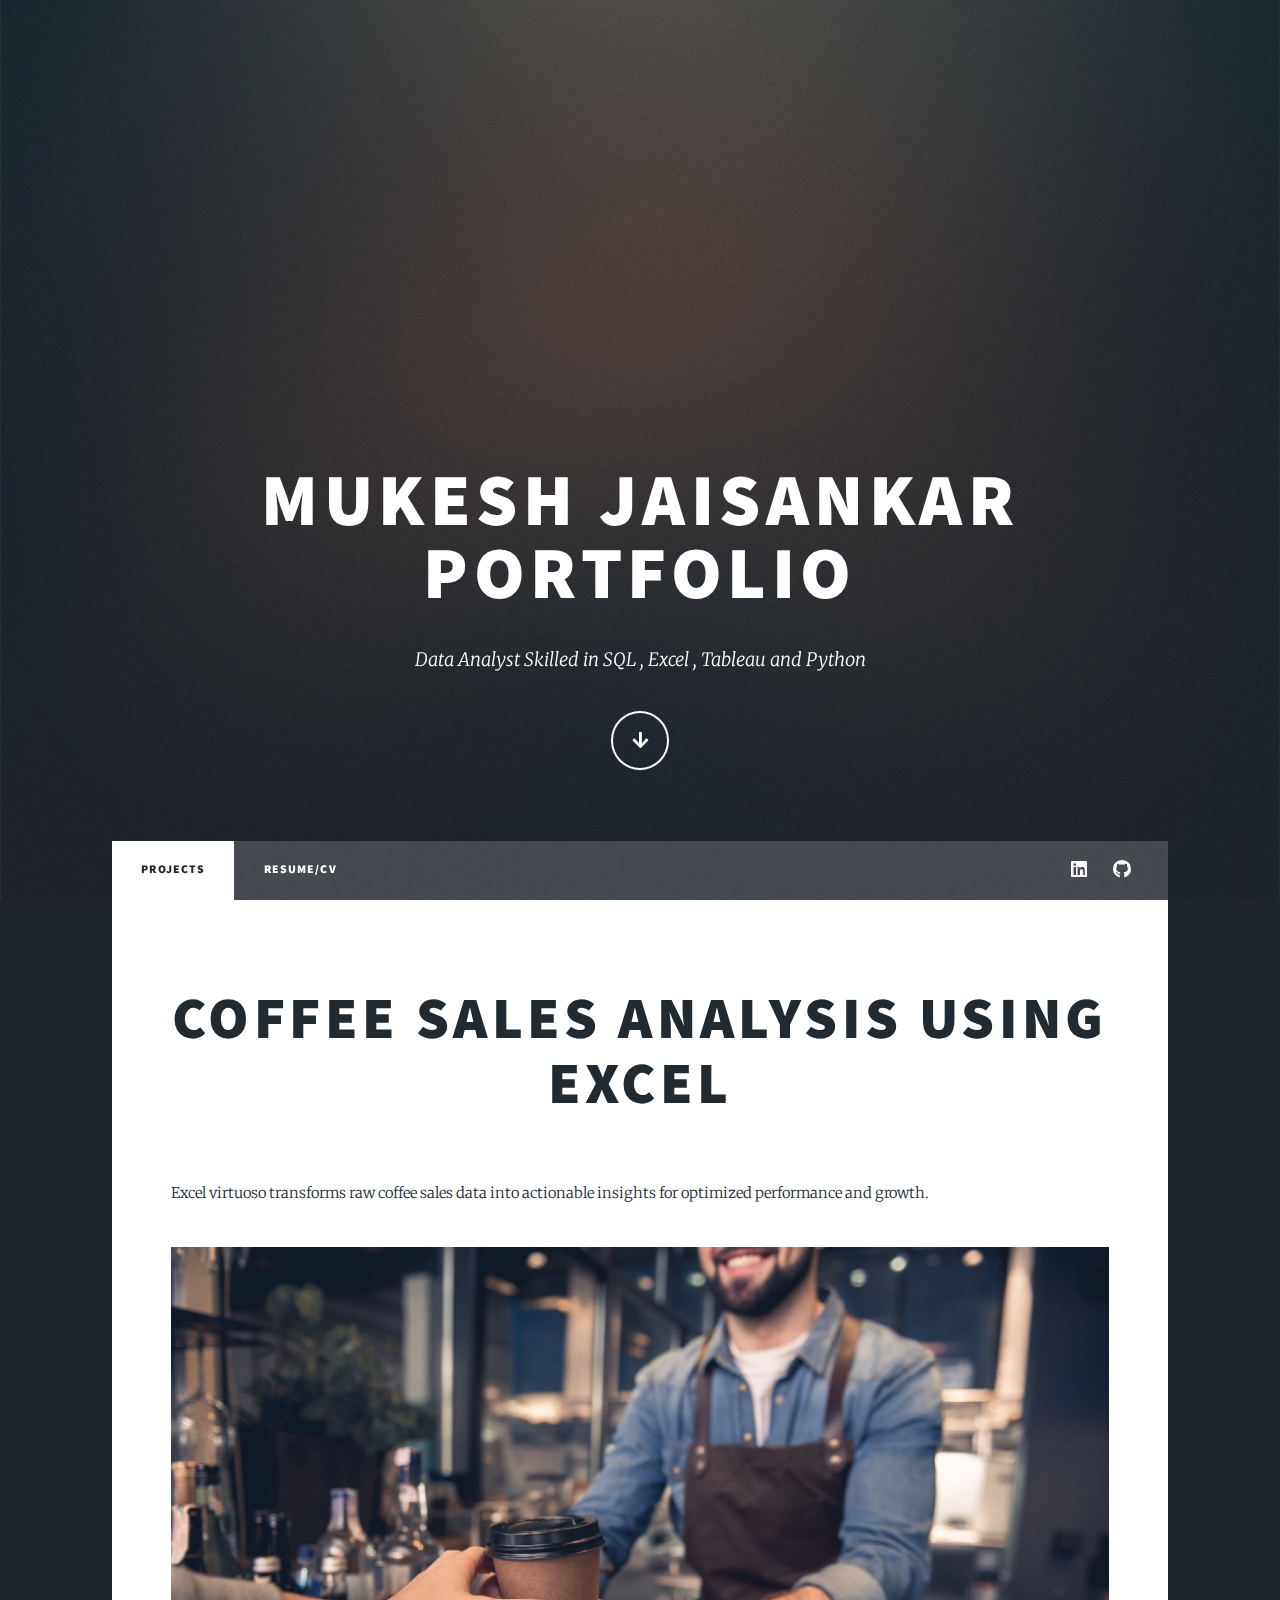
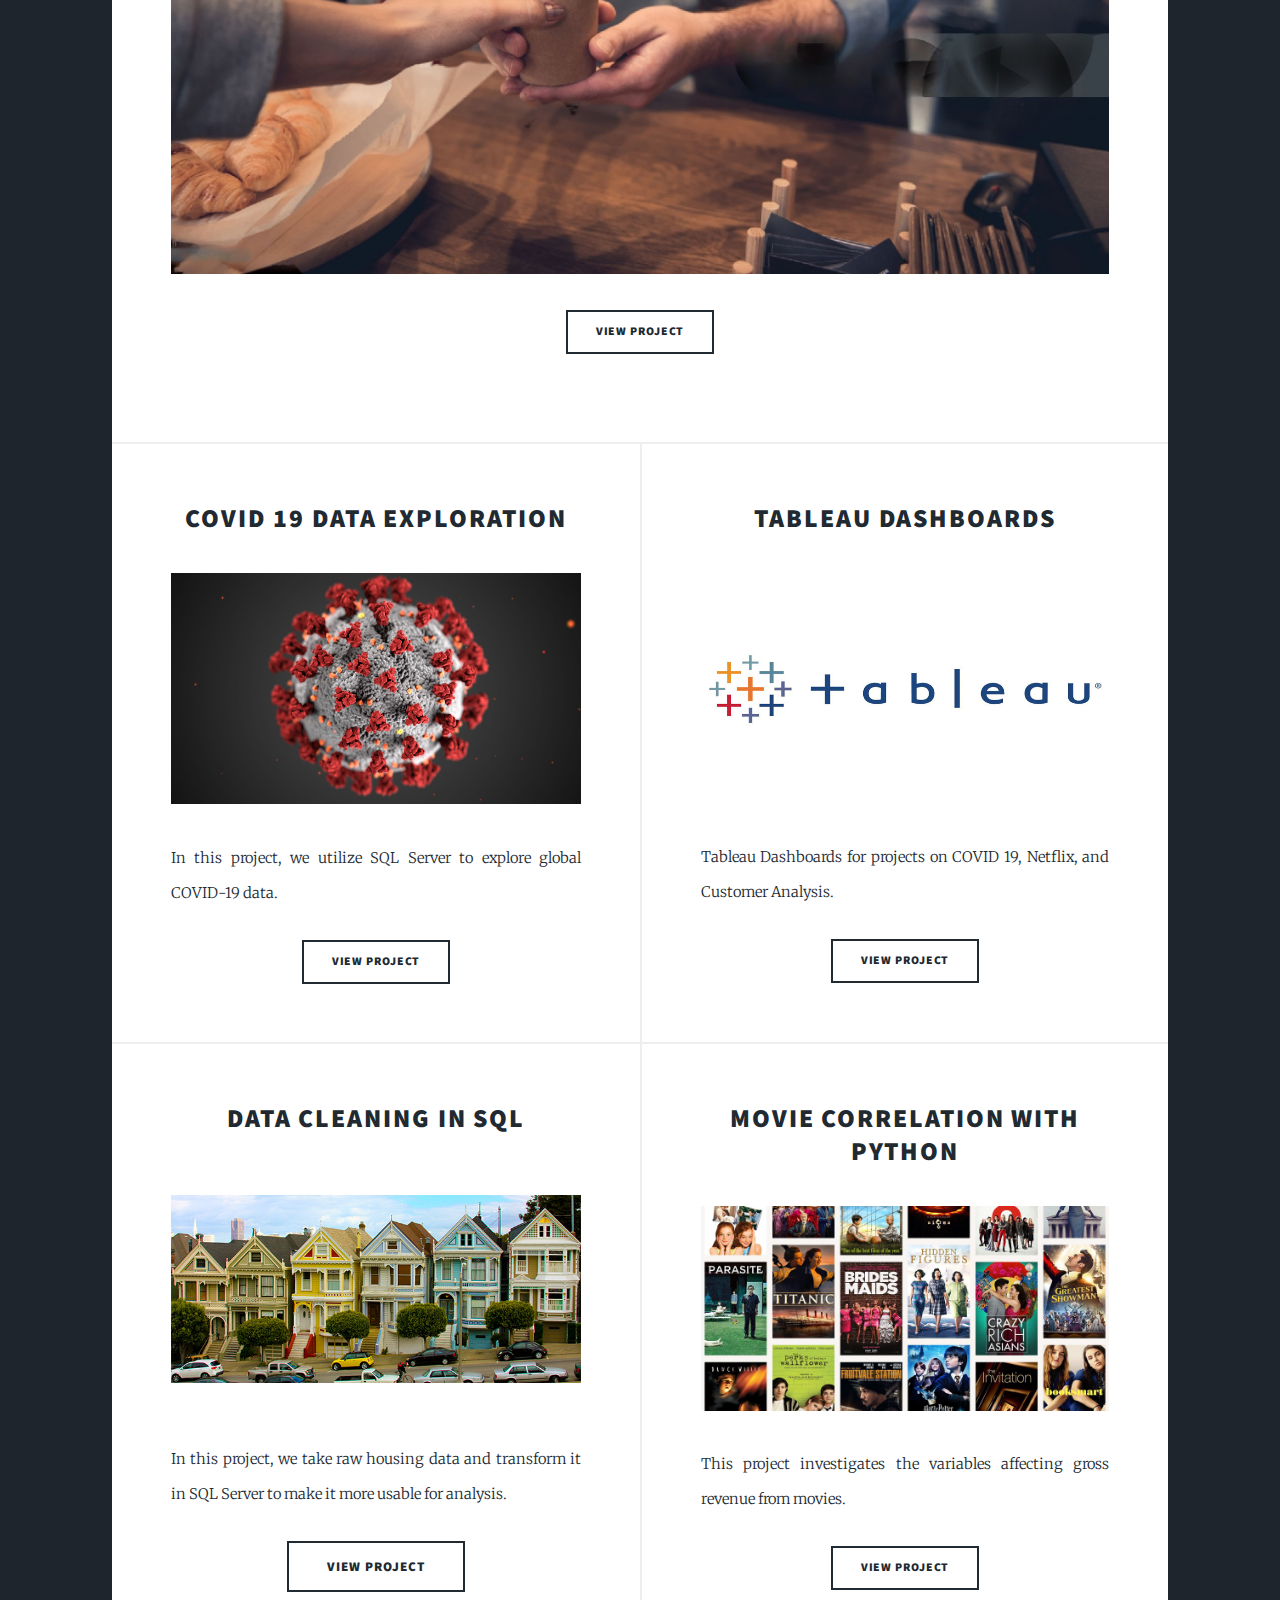
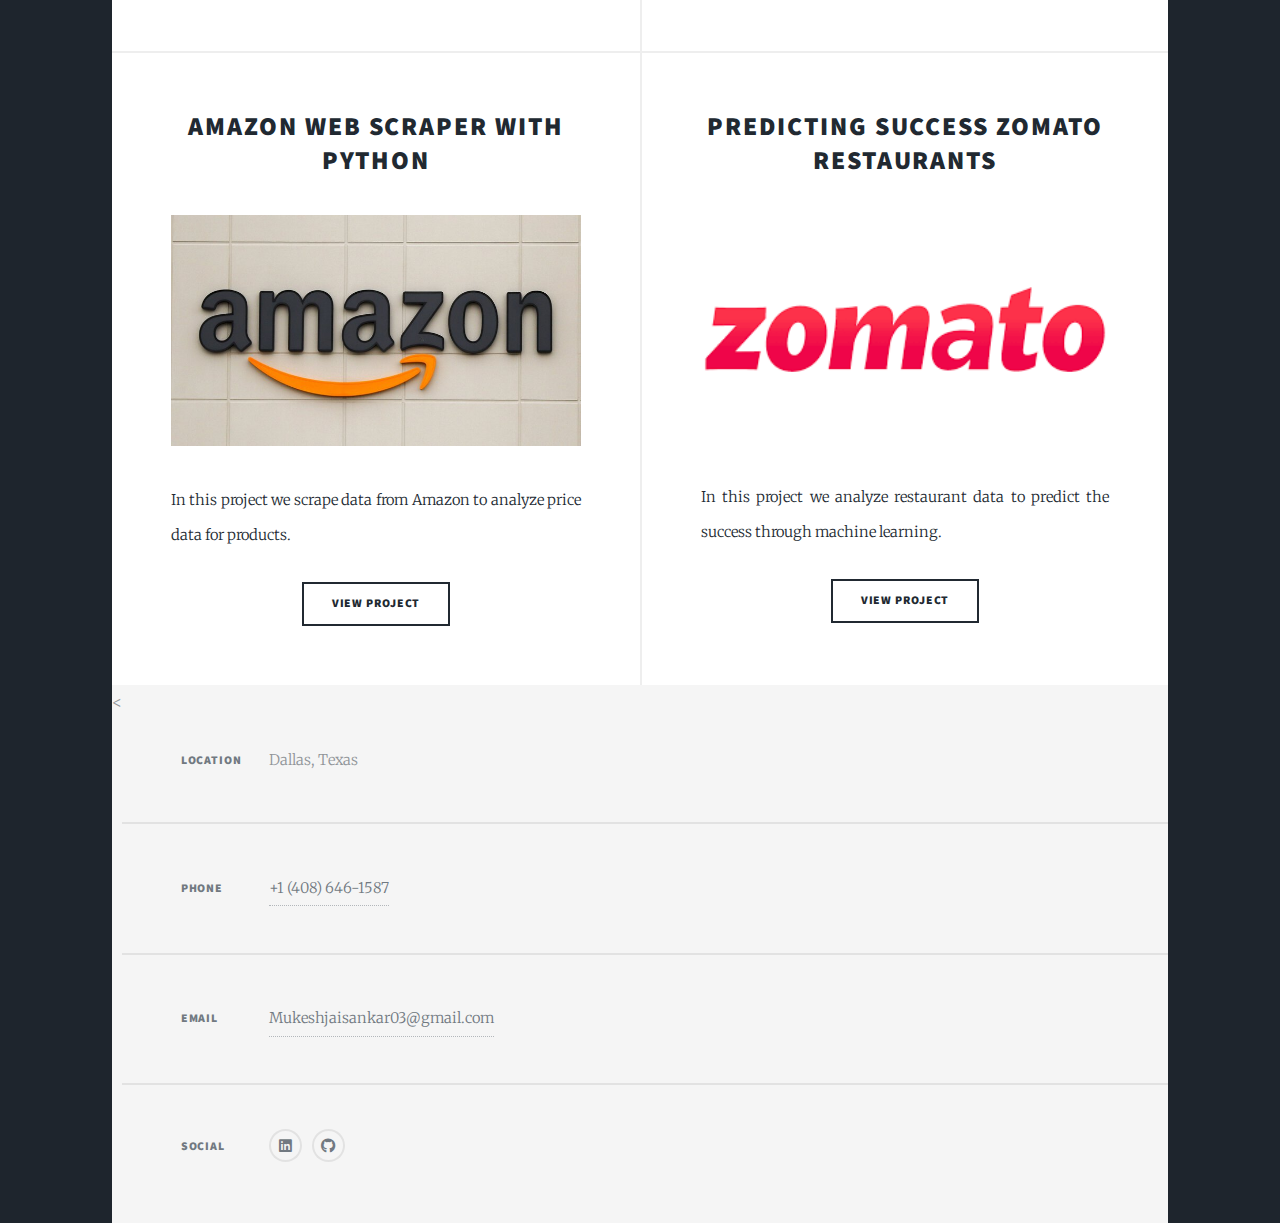
<file: index.html>
<!DOCTYPE HTML>


<html>
	<head>
		<title>Mukesh Jaisankar Portfolio</title>
		<meta charset="utf-8" />
		<meta name="viewport" content="width=device-width, initial-scale=1, user-scalable=no" />
		<link rel="stylesheet" href="assets/css/main.css" />
		<noscript><link rel="stylesheet" href="assets/css/noscript.css" /></noscript>
	</head>
	<body class="is-preload">

		<!-- Wrapper -->
			<div id="wrapper" class="fade-in">

				<!-- Intro -->
					<div id="intro">
						<h1>Mukesh Jaisankar Portfolio<br />
						</h1>
						<p>Data Analyst Skilled in SQL , Excel , Tableau and Python </p>
						<ul class="actions">
							<li><a href="#header" class="button icon solid solo fa-arrow-down scrolly">Continue</a></li>
						</ul>
					</div>

				<!-- Header -->
					<header id="header">
						<a href="index.html" class="logo">Mukesh Jaisankar</a>
						
					</header>

				<!-- Nav -->
					<nav id="nav">
						<ul class="links">
							<li class="active"><a href="index.html">PROJECTS</a></li>
							<li><a href="resume.html" target="_blank">RESUME/CV</a></li>
							
					
						</ul>
						<ul class="icons">
							<li><a href="https://www.linkedin.com/in/mukeshjaisankar/" class="icon brands alt fa-linkedin"><span class="label">linkedin</span></a></li>
							<li><a href="https://github.com/MukeshJaisankar" class="icon brands alt fa-github"><span class="label">GitHub</span></a></li>
						</ul>
					</nav>

				<!-- Main -->
					<div id="main">

						<!-- Featured Post -->
							<article class="post featured">
								<header class="major">
																	
							
										
										<h2><a href="https://github.com/MukeshJaisankar/PortfolioProjects/tree/main/Coffee%20sales%20analysis">COFFEE SALES ANALYSIS USING EXCEL<br />
										</a></h2>
									</header>
									<p> Excel virtuoso transforms raw coffee sales data into actionable insights for optimized performance and growth.</p>
									<a href="https://github.com/MukeshJaisankar/PortfolioProjects/tree/main/Coffee%20sales%20analysis" class="image fit"><img src="images/coffee.jpeg" alt="" /></a>
									
									<ul class="actions special">
										<li><a href="https://github.com/MukeshJaisankar/PortfolioProjects/tree/main/Coffee%20sales%20analysis" TARGET="_BLANK"class="button">VIEW PROJECT</a></li>
									</ul>
								</article>

						<!-- Posts -->
							<section class="posts">
								<article>
									<header>
										
										<h2><a href="https://github.com/MukeshJaisankar/PortfolioProjects/blob/main/Covid%20Data%20Exploration%20SQL.sql">COVID 19 DATA EXPLORATION <br />
										</a></h2>
									</header>
									<a href="https://github.com/MukeshJaisankar/PortfolioProjects/blob/main/Covid%20Data%20Exploration%20SQL.sql" class="image fit"><img src="images/covid.jpg" alt="" /></a>
									<p>In this project, we utilize SQL Server to explore global COVID-19 data.</p>
									<ul class="actions special">
										<li><a href="https://github.com/MukeshJaisankar/PortfolioProjects/blob/main/Covid%20Data%20Exploration%20SQL.sql" TARGET="_BLANK" class="button">VIEW PROJECT</a></li>
									</ul>
								</article>
								<article>
									<header>
										
										<h2><a href="https://public.tableau.com/app/profile/mukesh.jaisankar/vizzes">TABLEAU DASHBOARDS<br />
										</a></h2>
									</header>
									<a href="https://public.tableau.com/app/profile/mukesh.jaisankar/vizzes" class="image fit"><img src="images/tableau.jpg" alt="" /></a>
									<p>Tableau Dashboards for projects on COVID 19, Netflix, and Customer Analysis.</p>
									<ul class="actions special">
										<li><a href="https://public.tableau.com/app/profile/mukesh.jaisankar/vizzes" TARGET="_BLANK" class="button">VIEW PROJECT</a></li>
									</ul>
								</article>

								<article>
									<header class="major">
									
										<h2><a href="https://github.com/MukeshJaisankar/PortfolioProjects/blob/main/Data%20Cleaning%20SQL.sql">DATA CLEANING IN SQL<br />
										</a></h2>

									</header>
									<a href="https://github.com/MukeshJaisankar/PortfolioProjects/blob/main/Data%20Cleaning%20SQL.sql" class="image main"><img src="images/housing.jpg" alt="" /></a>
									<p>In this project, we take raw housing data and transform it in SQL Server to make it more usable for analysis.</p>
									<ul class="actions special">
										<li><a href="https://github.com/MukeshJaisankar/PortfolioProjects/blob/main/Data%20Cleaning%20SQL.sql" TARGET="_BLANK" class="button large">VIEW PROJECT</a></li>
									</ul>
								</article>
									


								<article>
									<header>
										
										<h2><a href="https://github.com/MukeshJaisankar/PortfolioProjects/blob/main/Movie%20Portfolio%20Project.ipynb">MOVIE CORRELATION WITH PYTHON<br />
										</a></h2>
									</header>
									<a href="https://github.com/MukeshJaisankar/PortfolioProjects/blob/main/Movie%20Portfolio%20Project.ipynb" class="image fit"><img src="images/movies.jpg" alt="" /></a>
									<p>This project investigates the variables affecting gross revenue from movies.</p>
									<ul class="actions special">
										<li><a href="https://github.com/MukeshJaisankar/PortfolioProjects/blob/main/Movie%20Portfolio%20Project.ipynb" TARGET="_BLANK" class="button">VIEW PROJECT</a></li>
									</ul>
								</article>

								<article>
									<header>
										
										<h2><a href="https://github.com/MukeshJaisankar/PortfolioProjects/blob/main/Amazon%20Web%20Scraper%20Project.ipynb">AMAZON WEB SCRAPER WITH PYTHON<br />
										</a></h2>
									</header>
									<a href="https://github.com/MukeshJaisankar/PortfolioProjects/blob/main/Amazon%20Web%20Scraper%20Project.ipynb" class="image fit"><img src="images/amazon2.jpg" alt="" /></a>
									<p>In this project we scrape data from Amazon to analyze price data for products.</p>
									<ul class="actions special">
										<li><a href="https://github.com/MukeshJaisankar/PortfolioProjects/blob/main/Amazon%20Web%20Scraper%20Project.ipynb" TARGET="_BLANK" class="button">VIEW PROJECT</a></li>
									</ul>
								</article>


								<article>
									<header>
										
										<h2><a href="https://github.com/MukeshJaisankar/Predicting-Success-of-a-Zomato-Restaurant-using-Machine-Learning/blob/main/ZomatoRest.ipynb">PREDICTING SUCCESS ZOMATO RESTAURANTs
											<br />
										</a></h2>
									</header>
									<a href="https://github.com/MukeshJaisankar/Predicting-Success-of-a-Zomato-Restaurant-using-Machine-Learning/blob/main/ZomatoRest.ipynb" class="image fit"><img src="images/ZOMATO.png" alt="" /></a>
									<p>In this project we analyze restaurant data to predict the success through machine learning.</p>
									<ul class="actions special">
										<li><a href="https://github.com/MukeshJaisankar/Predicting-Success-of-a-Zomato-Restaurant-using-Machine-Learning/blob/main/ZomatoRest.ipynb" TARGET="_BLANK" class="button">VIEW PROJECT</a></li>
									</ul>
								</article>
								</section>

						


				</div>

			<!-- Footer -->
				<footer id="footer">


								
						<<section class="split contact">
							<section>
								
								<h3>Location</h3>
								<p><h3></h3> Dallas, Texas</p>
							</section>
							<section>
								<h3>Phone</h3>
								<p><h3></h3><a href="#">+1 (408) 646-1587</a></p>
							</section>
							<section>
								<h3>Email</h3>
								<p><h3></h3><a href="#">Mukeshjaisankar03@gmail.com</a></p>
							</section>
							<section>
								<h3>Social</h3>
								<ul class="icons alt">
									
									<li><a href="https://www.linkedin.com/in/mukeshjaisankar/" class="icon brands alt fa-linkedin"><span class="label">linkedin</span></a></li>
									<li><a href="https://github.com/MukeshJaisankar" class="icon brands alt fa-github"><span class="label">GitHub</span></a></li>
								</ul>
							</section>
						</section>
					</footer>



			</div>

		<!-- Scripts -->
			<script src="assets/js/jquery.min.js"></script>
			<script src="assets/js/jquery.scrollex.min.js"></script>
			<script src="assets/js/jquery.scrolly.min.js"></script>
			<script src="assets/js/browser.min.js"></script>
			<script src="assets/js/breakpoints.min.js"></script>
			<script src="assets/js/util.js"></script>
			<script src="assets/js/main.js"></script>

	</body>
</html>
</file>
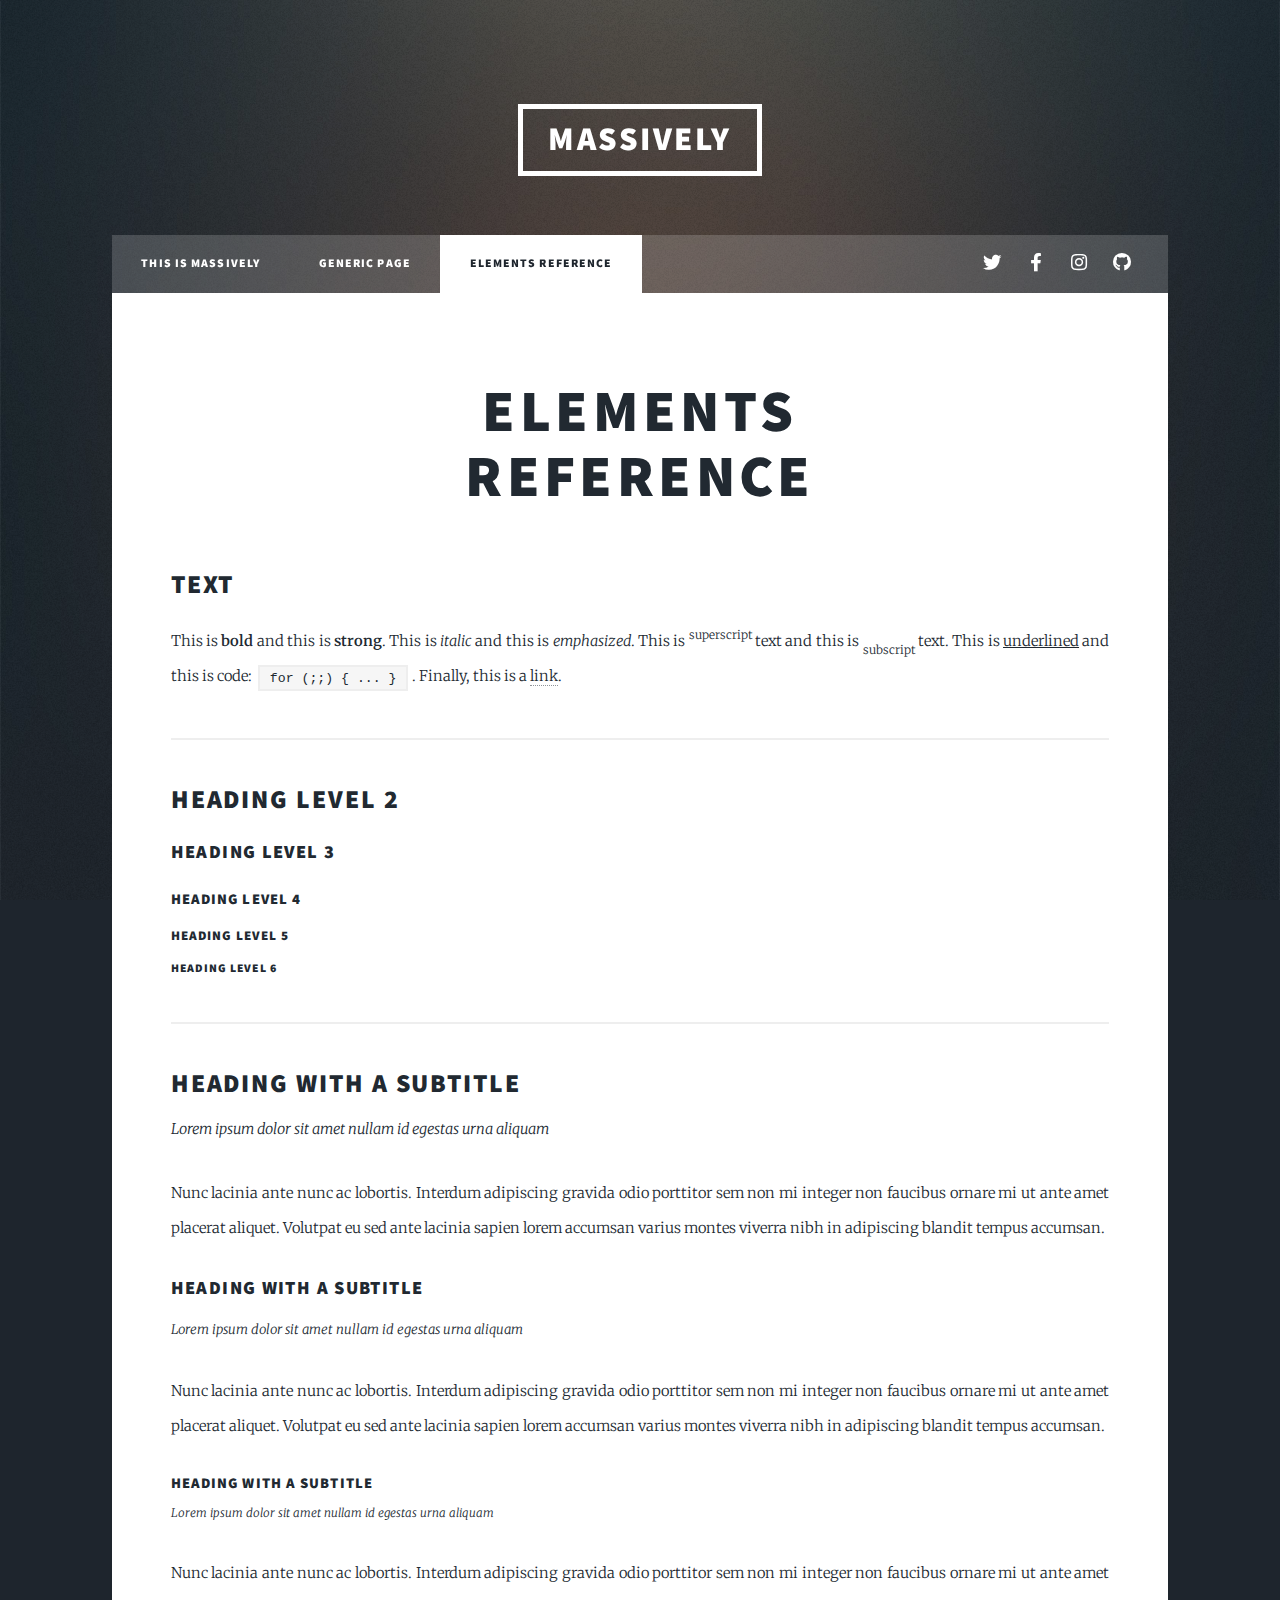
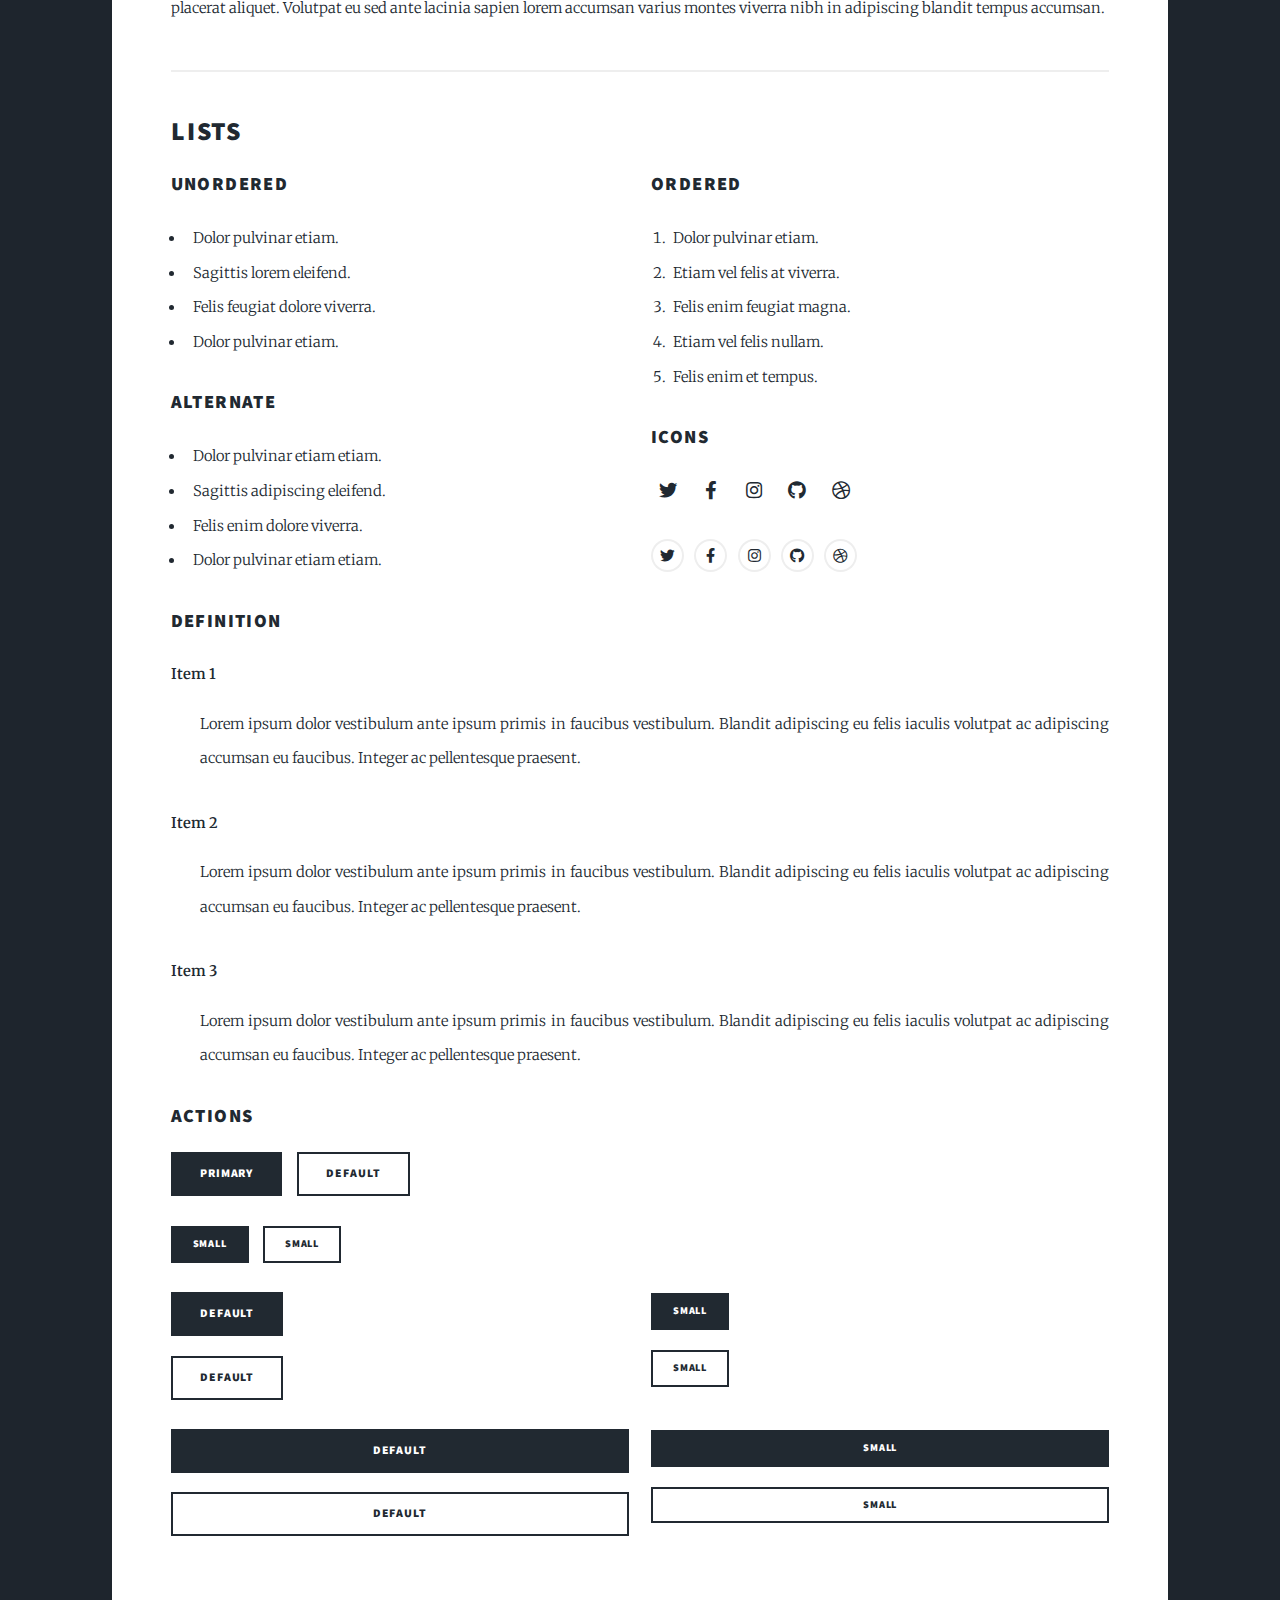
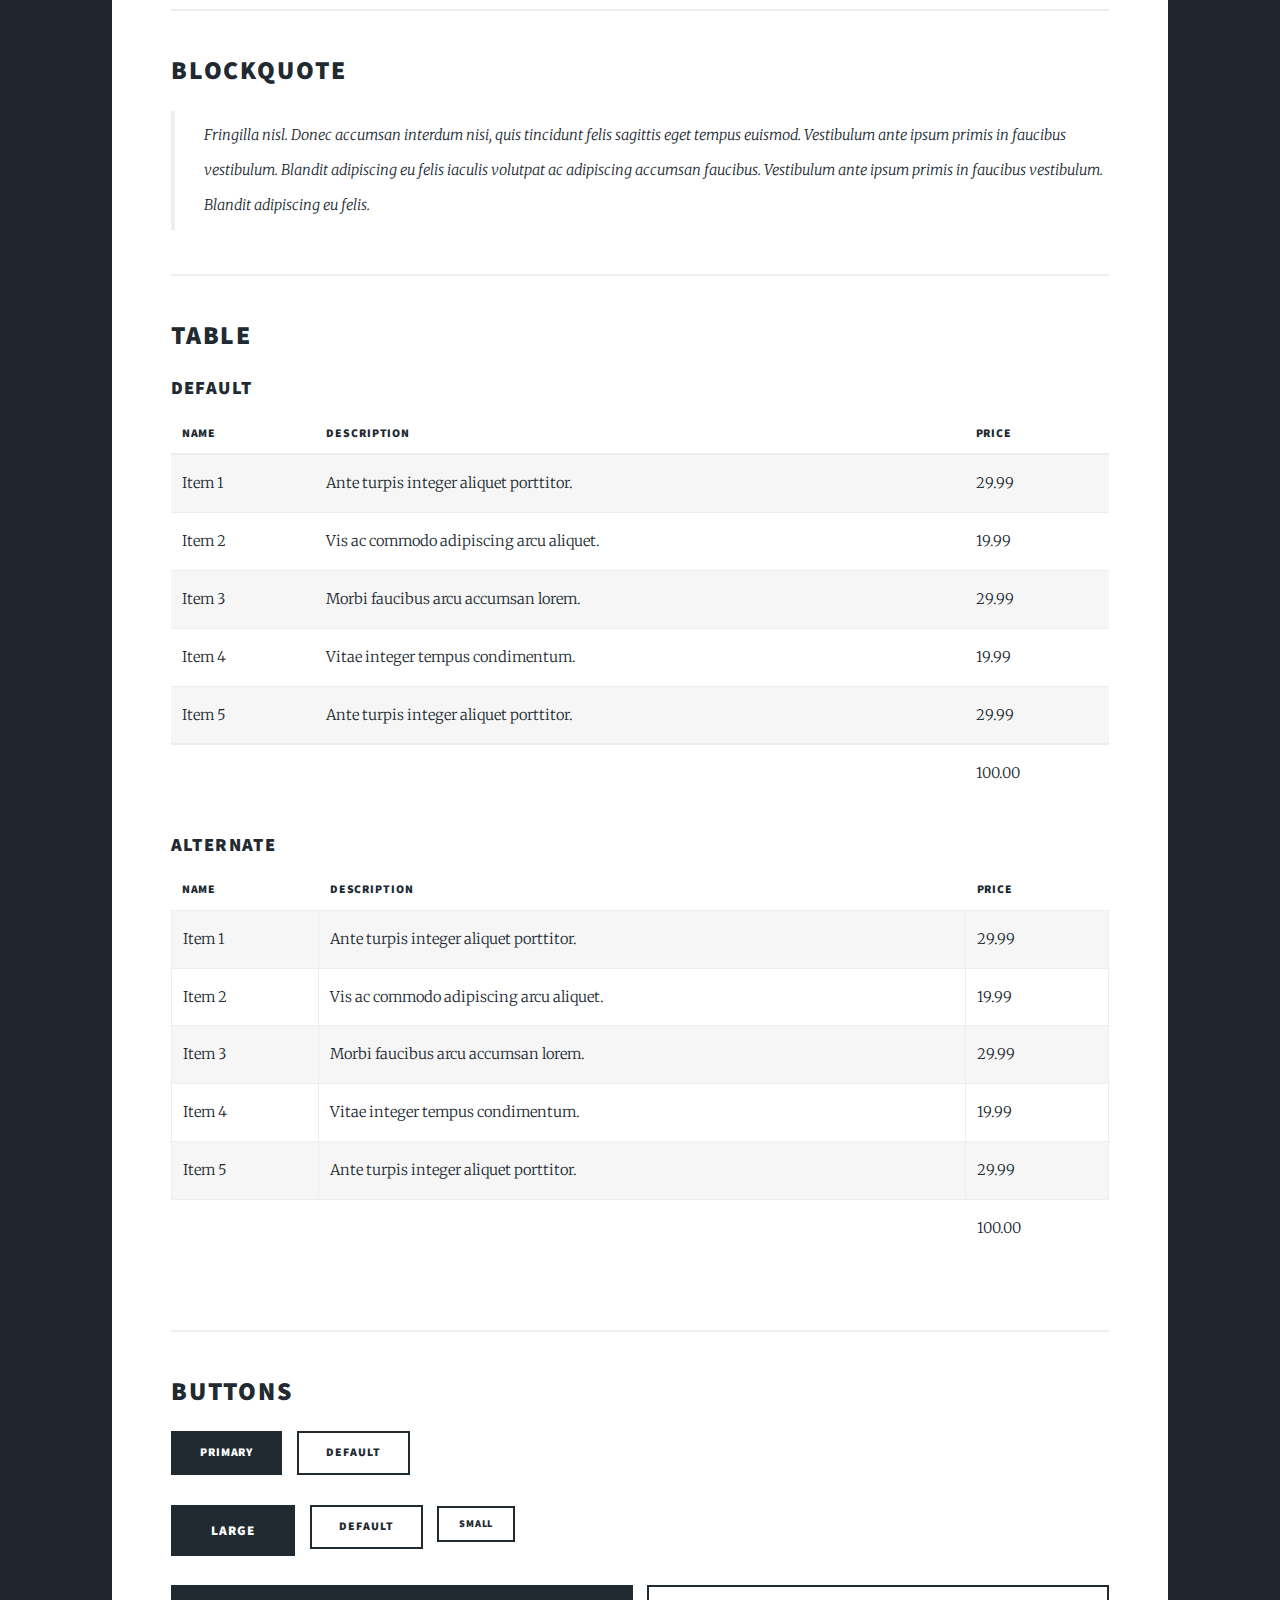
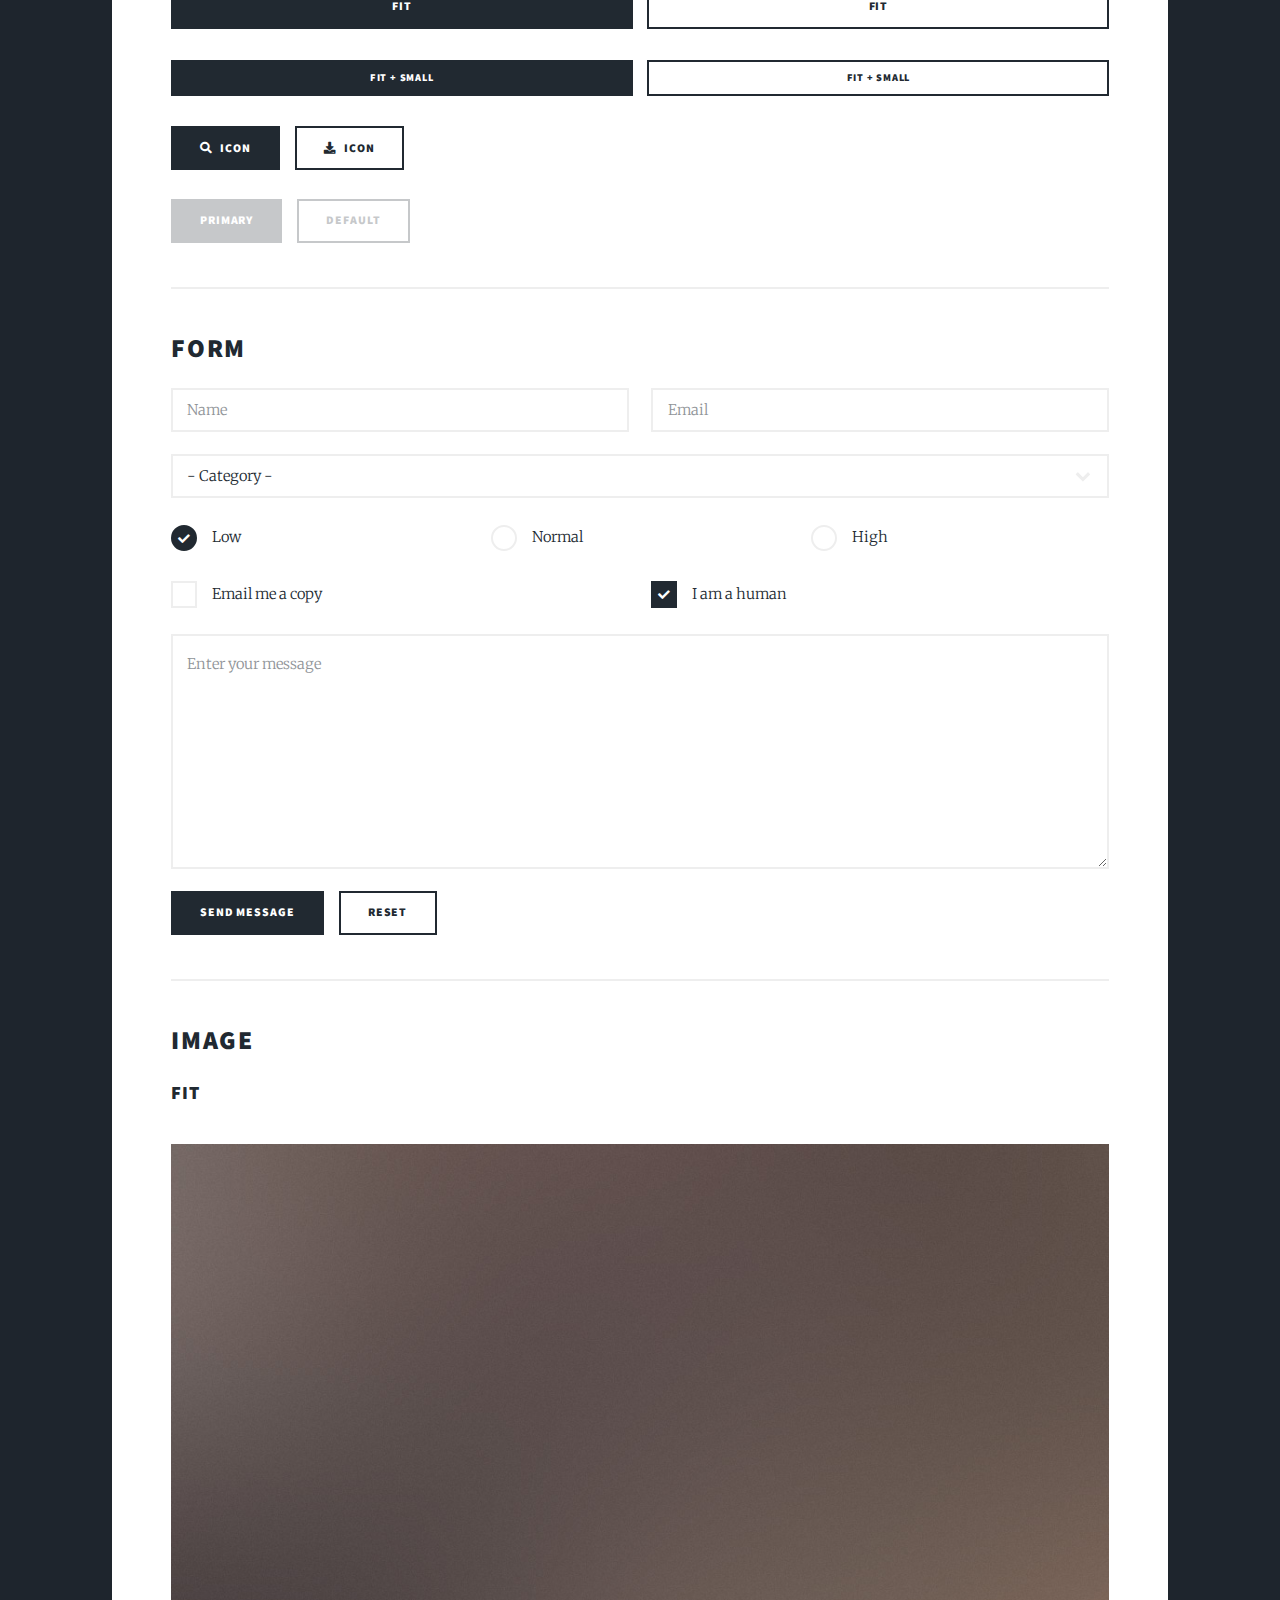
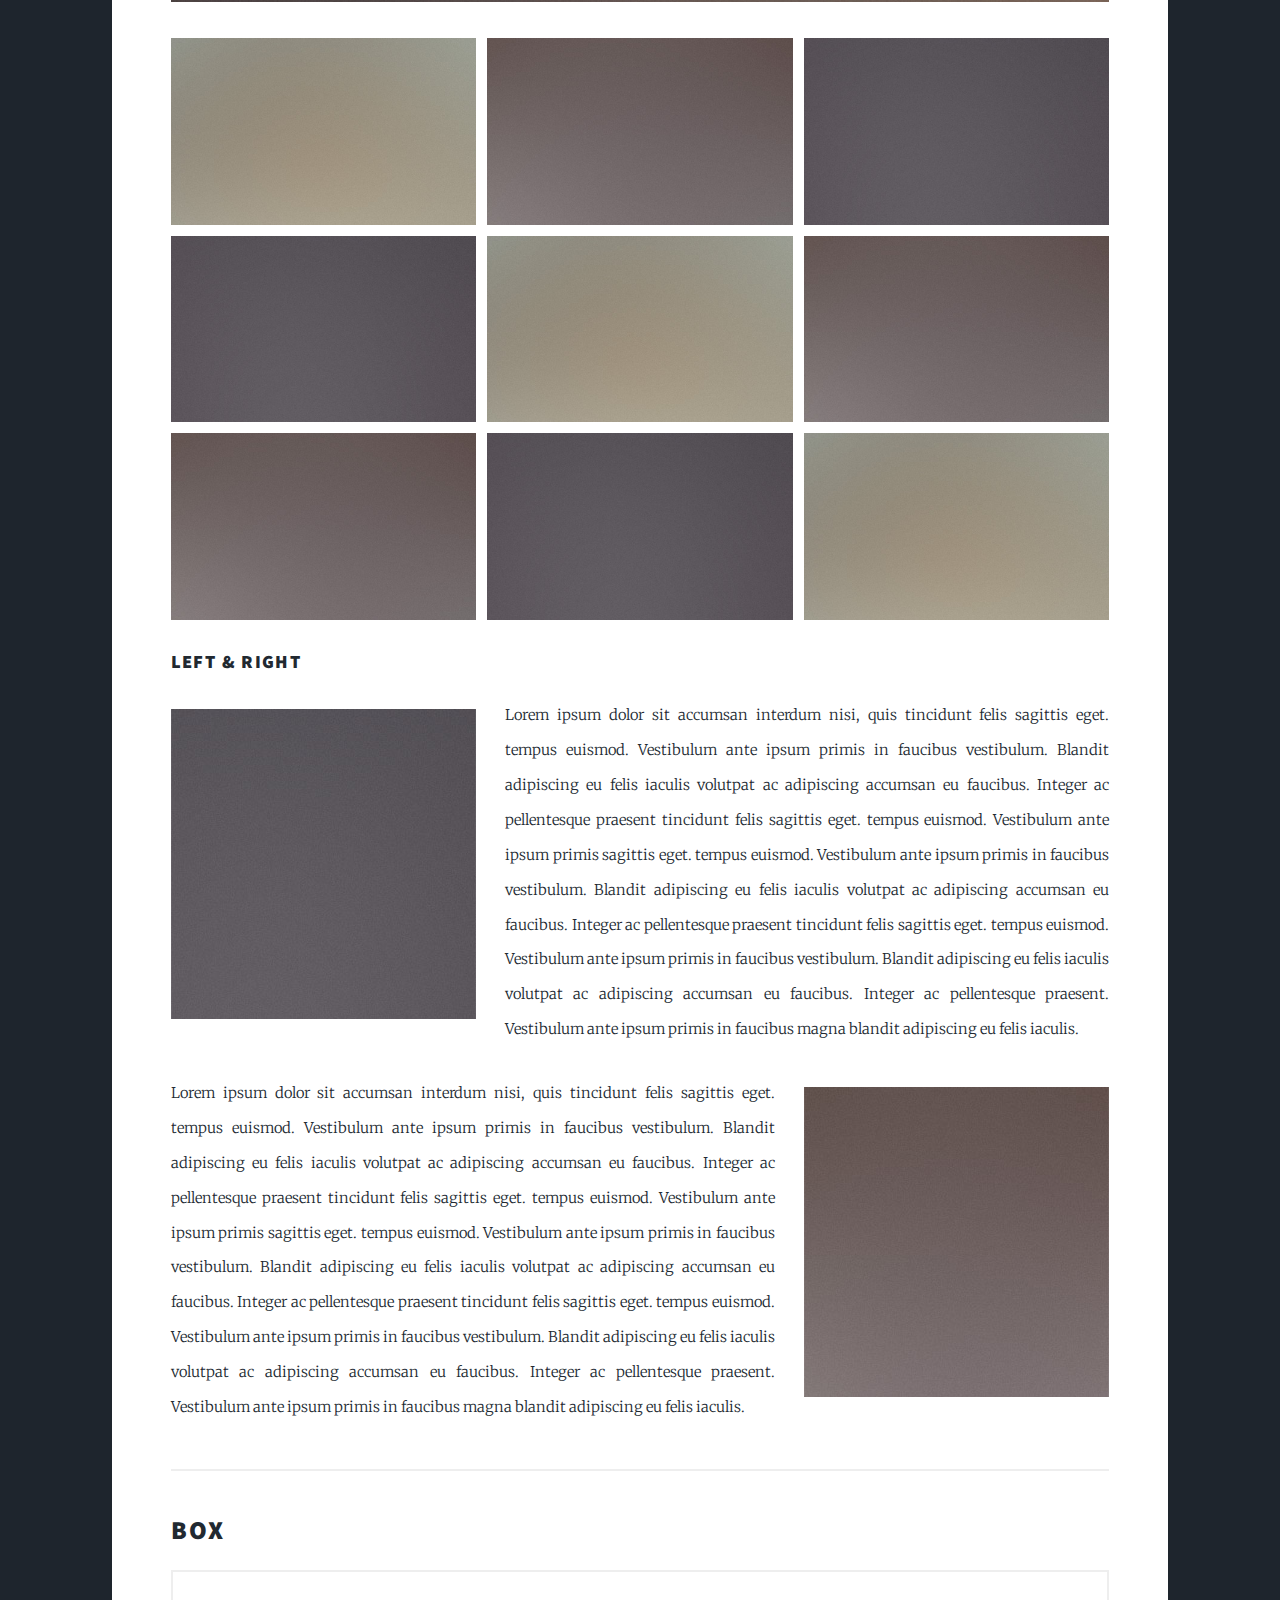
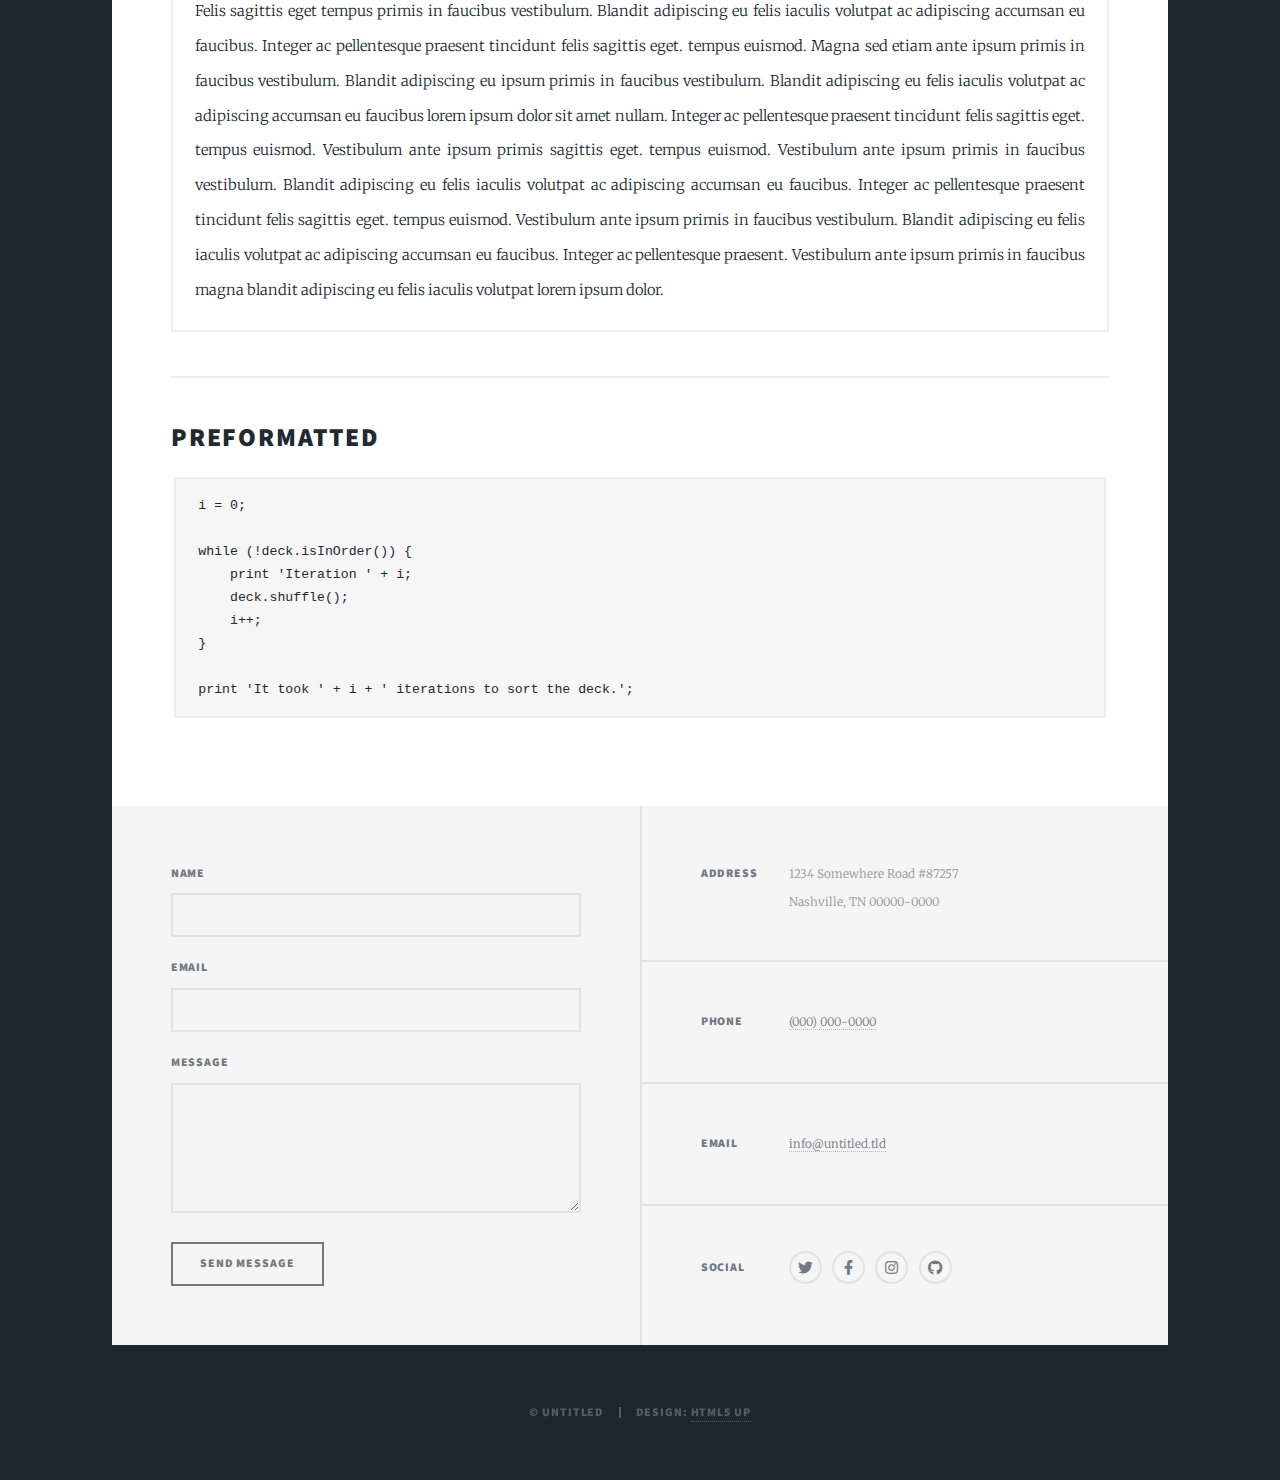
<file: elements.html>
<!DOCTYPE HTML>
<!--
	Massively by HTML5 UP
	html5up.net | @ajlkn
	Free for personal and commercial use under the CCA 3.0 license (html5up.net/license)
-->
<html>
	<head>
		<title>Elements Reference - Massively by HTML5 UP</title>
		<meta charset="utf-8" />
		<meta name="viewport" content="width=device-width, initial-scale=1, user-scalable=no" />
		<link rel="stylesheet" href="assets/css/main.css" />
		<noscript><link rel="stylesheet" href="assets/css/noscript.css" /></noscript>
	</head>
	<body class="is-preload">

		<!-- Wrapper -->
			<div id="wrapper">

				<!-- Header -->
					<header id="header">
						<a href="index.html" class="logo">Massively</a>
					</header>

				<!-- Nav -->
					<nav id="nav">
						<ul class="links">
							<li><a href="index.html">This is Massively</a></li>
							<li><a href="generic.html">Generic Page</a></li>
							<li class="active"><a href="elements.html">Elements Reference</a></li>
						</ul>
						<ul class="icons">
							<li><a href="#" class="icon brands fa-twitter"><span class="label">Twitter</span></a></li>
							<li><a href="#" class="icon brands fa-facebook-f"><span class="label">Facebook</span></a></li>
							<li><a href="#" class="icon brands fa-instagram"><span class="label">Instagram</span></a></li>
							<li><a href="#" class="icon brands fa-github"><span class="label">GitHub</span></a></li>
						</ul>
					</nav>

				<!-- Main -->
					<div id="main">

						<!-- Post -->
							<section class="post">
								<header class="major">
									<h1>Elements<br />
									Reference</h1>
								</header>

								<!-- Text stuff -->
									<h2>Text</h2>
									<p>This is <b>bold</b> and this is <strong>strong</strong>. This is <i>italic</i> and this is <em>emphasized</em>.
									This is <sup>superscript</sup> text and this is <sub>subscript</sub> text.
									This is <u>underlined</u> and this is code: <code>for (;;) { ... }</code>.
									Finally, this is a <a href="#">link</a>.</p>
									<hr />
									<h2>Heading Level 2</h2>
									<h3>Heading Level 3</h3>
									<h4>Heading Level 4</h4>
									<h5>Heading Level 5</h5>
									<h6>Heading Level 6</h6>
									<hr />
									<header>
										<h2>Heading with a Subtitle</h2>
										<p>Lorem ipsum dolor sit amet nullam id egestas urna aliquam</p>
									</header>
									<p>Nunc lacinia ante nunc ac lobortis. Interdum adipiscing gravida odio porttitor sem non mi integer non faucibus ornare mi ut ante amet placerat aliquet. Volutpat eu sed ante lacinia sapien lorem accumsan varius montes viverra nibh in adipiscing blandit tempus accumsan.</p>
									<header>
										<h3>Heading with a Subtitle</h3>
										<p>Lorem ipsum dolor sit amet nullam id egestas urna aliquam</p>
									</header>
									<p>Nunc lacinia ante nunc ac lobortis. Interdum adipiscing gravida odio porttitor sem non mi integer non faucibus ornare mi ut ante amet placerat aliquet. Volutpat eu sed ante lacinia sapien lorem accumsan varius montes viverra nibh in adipiscing blandit tempus accumsan.</p>
									<header>
										<h4>Heading with a Subtitle</h4>
										<p>Lorem ipsum dolor sit amet nullam id egestas urna aliquam</p>
									</header>
									<p>Nunc lacinia ante nunc ac lobortis. Interdum adipiscing gravida odio porttitor sem non mi integer non faucibus ornare mi ut ante amet placerat aliquet. Volutpat eu sed ante lacinia sapien lorem accumsan varius montes viverra nibh in adipiscing blandit tempus accumsan.</p>

									<hr />

								<!-- Lists -->
									<h2>Lists</h2>
									<div class="row">
										<div class="col-6 col-12-small">

											<h3>Unordered</h3>
											<ul>
												<li>Dolor pulvinar etiam.</li>
												<li>Sagittis lorem eleifend.</li>
												<li>Felis feugiat dolore viverra.</li>
												<li>Dolor pulvinar etiam.</li>
											</ul>

											<h3>Alternate</h3>
											<ul class="alt">
												<li>Dolor pulvinar etiam etiam.</li>
												<li>Sagittis adipiscing eleifend.</li>
												<li>Felis enim dolore viverra.</li>
												<li>Dolor pulvinar etiam etiam.</li>
											</ul>

										</div>
										<div class="col-6 col-12-small">

											<h3>Ordered</h3>
											<ol>
												<li>Dolor pulvinar etiam.</li>
												<li>Etiam vel felis at viverra.</li>
												<li>Felis enim feugiat magna.</li>
												<li>Etiam vel felis nullam.</li>
												<li>Felis enim et tempus.</li>
											</ol>

											<h3>Icons</h3>
											<ul class="icons">
												<li><a href="#" class="icon brands fa-twitter"><span class="label">Twitter</span></a></li>
												<li><a href="#" class="icon brands fa-facebook-f"><span class="label">Facebook</span></a></li>
												<li><a href="#" class="icon brands fa-instagram"><span class="label">Instagram</span></a></li>
												<li><a href="#" class="icon brands fa-github"><span class="label">Github</span></a></li>
												<li><a href="#" class="icon brands fa-dribbble"><span class="label">Dribbble</span></a></li>
											</ul>
											<ul class="icons alt">
												<li><a href="#" class="icon brands alt fa-twitter"><span class="label">Twitter</span></a></li>
												<li><a href="#" class="icon brands alt fa-facebook-f"><span class="label">Facebook</span></a></li>
												<li><a href="#" class="icon brands alt fa-instagram"><span class="label">Instagram</span></a></li>
												<li><a href="#" class="icon brands alt fa-github"><span class="label">Github</span></a></li>
												<li><a href="#" class="icon brands alt fa-dribbble"><span class="label">Dribbble</span></a></li>
											</ul>

										</div>
									</div>
									<h3>Definition</h3>
									<dl>
										<dt>Item 1</dt>
										<dd>
											<p>Lorem ipsum dolor vestibulum ante ipsum primis in faucibus vestibulum. Blandit adipiscing eu felis iaculis volutpat ac adipiscing accumsan eu faucibus. Integer ac pellentesque praesent.</p>
										</dd>
										<dt>Item 2</dt>
										<dd>
											<p>Lorem ipsum dolor vestibulum ante ipsum primis in faucibus vestibulum. Blandit adipiscing eu felis iaculis volutpat ac adipiscing accumsan eu faucibus. Integer ac pellentesque praesent.</p>
										</dd>
										<dt>Item 3</dt>
										<dd>
											<p>Lorem ipsum dolor vestibulum ante ipsum primis in faucibus vestibulum. Blandit adipiscing eu felis iaculis volutpat ac adipiscing accumsan eu faucibus. Integer ac pellentesque praesent.</p>
										</dd>
									</dl>

									<h3>Actions</h3>
									<ul class="actions">
										<li><a href="#" class="button primary">Primary</a></li>
										<li><a href="#" class="button">Default</a></li>
									</ul>
									<ul class="actions small">
										<li><a href="#" class="button primary small">Small</a></li>
										<li><a href="#" class="button small">Small</a></li>
									</ul>
									<div class="row">
										<div class="col-6 col-12-small">
											<ul class="actions stacked">
												<li><a href="#" class="button primary">Default</a></li>
												<li><a href="#" class="button">Default</a></li>
											</ul>
										</div>
										<div class="col-6 col-12-small">
											<ul class="actions stacked">
												<li><a href="#" class="button primary small">Small</a></li>
												<li><a href="#" class="button small">Small</a></li>
											</ul>
										</div>
									</div>
									<div class="row">
										<div class="col-6 col-12-small">
											<ul class="actions stacked">
												<li><a href="#" class="button primary fit">Default</a></li>
												<li><a href="#" class="button fit">Default</a></li>
											</ul>
										</div>
										<div class="col-6 col-12-small">
											<ul class="actions stacked">
												<li><a href="#" class="button primary small fit">Small</a></li>
												<li><a href="#" class="button small fit">Small</a></li>
											</ul>
										</div>
									</div>

									<hr />

								<!-- Blockquote -->
									<h2>Blockquote</h2>
									<blockquote>Fringilla nisl. Donec accumsan interdum nisi, quis tincidunt felis sagittis eget tempus euismod. Vestibulum ante ipsum primis in faucibus vestibulum. Blandit adipiscing eu felis iaculis volutpat ac adipiscing accumsan faucibus. Vestibulum ante ipsum primis in faucibus vestibulum. Blandit adipiscing eu felis.</blockquote>

									<hr />

								<!-- Table -->
									<h2>Table</h2>

									<h3>Default</h3>
									<div class="table-wrapper">
										<table>
											<thead>
												<tr>
													<th>Name</th>
													<th>Description</th>
													<th>Price</th>
												</tr>
											</thead>
											<tbody>
												<tr>
													<td>Item 1</td>
													<td>Ante turpis integer aliquet porttitor.</td>
													<td>29.99</td>
												</tr>
												<tr>
													<td>Item 2</td>
													<td>Vis ac commodo adipiscing arcu aliquet.</td>
													<td>19.99</td>
												</tr>
												<tr>
													<td>Item 3</td>
													<td> Morbi faucibus arcu accumsan lorem.</td>
													<td>29.99</td>
												</tr>
												<tr>
													<td>Item 4</td>
													<td>Vitae integer tempus condimentum.</td>
													<td>19.99</td>
												</tr>
												<tr>
													<td>Item 5</td>
													<td>Ante turpis integer aliquet porttitor.</td>
													<td>29.99</td>
												</tr>
											</tbody>
											<tfoot>
												<tr>
													<td colspan="2"></td>
													<td>100.00</td>
												</tr>
											</tfoot>
										</table>
									</div>

									<h3>Alternate</h3>
									<div class="table-wrapper">
										<table class="alt">
											<thead>
												<tr>
													<th>Name</th>
													<th>Description</th>
													<th>Price</th>
												</tr>
											</thead>
											<tbody>
												<tr>
													<td>Item 1</td>
													<td>Ante turpis integer aliquet porttitor.</td>
													<td>29.99</td>
												</tr>
												<tr>
													<td>Item 2</td>
													<td>Vis ac commodo adipiscing arcu aliquet.</td>
													<td>19.99</td>
												</tr>
												<tr>
													<td>Item 3</td>
													<td> Morbi faucibus arcu accumsan lorem.</td>
													<td>29.99</td>
												</tr>
												<tr>
													<td>Item 4</td>
													<td>Vitae integer tempus condimentum.</td>
													<td>19.99</td>
												</tr>
												<tr>
													<td>Item 5</td>
													<td>Ante turpis integer aliquet porttitor.</td>
													<td>29.99</td>
												</tr>
											</tbody>
											<tfoot>
												<tr>
													<td colspan="2"></td>
													<td>100.00</td>
												</tr>
											</tfoot>
										</table>
									</div>

									<hr />

								<!-- Buttons -->
									<h2>Buttons</h2>
									<ul class="actions">
										<li><a href="#" class="button primary">Primary</a></li>
										<li><a href="#" class="button">Default</a></li>
									</ul>
									<ul class="actions">
										<li><a href="#" class="button primary large">Large</a></li>
										<li><a href="#" class="button">Default</a></li>
										<li><a href="#" class="button small">Small</a></li>
									</ul>
									<ul class="actions fit">
										<li><a href="#" class="button primary fit">Fit</a></li>
										<li><a href="#" class="button fit">Fit</a></li>
									</ul>
									<ul class="actions fit small">
										<li><a href="#" class="button primary fit small">Fit + Small</a></li>
										<li><a href="#" class="button fit small">Fit + Small</a></li>
									</ul>
									<ul class="actions">
										<li><a href="#" class="button primary icon solid fa-search">Icon</a></li>
										<li><a href="#" class="button icon solid fa-download">Icon</a></li>
									</ul>
									<ul class="actions">
										<li><span class="button primary disabled">Primary</span></li>
										<li><span class="button disabled">Default</span></li>
									</ul>

									<hr />

								<!-- Form -->
									<h2>Form</h2>

									<form method="post" action="#">
										<div class="row gtr-uniform">
											<div class="col-6 col-12-xsmall">
												<input type="text" name="demo-name" id="demo-name" value="" placeholder="Name" />
											</div>
											<div class="col-6 col-12-xsmall">
												<input type="email" name="demo-email" id="demo-email" value="" placeholder="Email" />
											</div>
											<!-- Break -->
											<div class="col-12">
												<select name="demo-category" id="demo-category">
													<option value="">- Category -</option>
													<option value="1">Manufacturing</option>
													<option value="1">Shipping</option>
													<option value="1">Administration</option>
													<option value="1">Human Resources</option>
												</select>
											</div>
											<!-- Break -->
											<div class="col-4 col-12-small">
												<input type="radio" id="demo-priority-low" name="demo-priority" checked>
												<label for="demo-priority-low">Low</label>
											</div>
											<div class="col-4 col-12-small">
												<input type="radio" id="demo-priority-normal" name="demo-priority">
												<label for="demo-priority-normal">Normal</label>
											</div>
											<div class="col-4 col-12-small">
												<input type="radio" id="demo-priority-high" name="demo-priority">
												<label for="demo-priority-high">High</label>
											</div>
											<!-- Break -->
											<div class="col-6 col-12-small">
												<input type="checkbox" id="demo-copy" name="demo-copy">
												<label for="demo-copy">Email me a copy</label>
											</div>
											<div class="col-6 col-12-small">
												<input type="checkbox" id="demo-human" name="demo-human" checked>
												<label for="demo-human">I am a human</label>
											</div>
											<!-- Break -->
											<div class="col-12">
												<textarea name="demo-message" id="demo-message" placeholder="Enter your message" rows="6"></textarea>
											</div>
											<!-- Break -->
											<div class="col-12">
												<ul class="actions">
													<li><input type="submit" value="Send Message" class="primary" /></li>
													<li><input type="reset" value="Reset" /></li>
												</ul>
											</div>
										</div>
									</form>

									<hr />

								<!-- Image -->
									<h2>Image</h2>

									<h3>Fit</h3>
									<span class="image fit"><img src="images/pic01.jpg" alt="" /></span>
									<div class="box alt">
										<div class="row gtr-50 gtr-uniform">
											<div class="col-4"><span class="image fit"><img src="images/pic02.jpg" alt="" /></span></div>
											<div class="col-4"><span class="image fit"><img src="images/pic03.jpg" alt="" /></span></div>
											<div class="col-4"><span class="image fit"><img src="images/pic04.jpg" alt="" /></span></div>
											<!-- Break -->
											<div class="col-4"><span class="image fit"><img src="images/pic04.jpg" alt="" /></span></div>
											<div class="col-4"><span class="image fit"><img src="images/pic02.jpg" alt="" /></span></div>
											<div class="col-4"><span class="image fit"><img src="images/pic03.jpg" alt="" /></span></div>
											<!-- Break -->
											<div class="col-4"><span class="image fit"><img src="images/pic03.jpg" alt="" /></span></div>
											<div class="col-4"><span class="image fit"><img src="images/pic04.jpg" alt="" /></span></div>
											<div class="col-4"><span class="image fit"><img src="images/pic02.jpg" alt="" /></span></div>
										</div>
									</div>

									<h3>Left &amp; Right</h3>
									<p><span class="image left"><img src="images/pic08.jpg" alt="" /></span>Lorem ipsum dolor sit accumsan interdum nisi, quis tincidunt felis sagittis eget. tempus euismod. Vestibulum ante ipsum primis in faucibus vestibulum. Blandit adipiscing eu felis iaculis volutpat ac adipiscing accumsan eu faucibus. Integer ac pellentesque praesent tincidunt felis sagittis eget. tempus euismod. Vestibulum ante ipsum primis sagittis eget. tempus euismod. Vestibulum ante ipsum primis in faucibus vestibulum. Blandit adipiscing eu felis iaculis volutpat ac adipiscing accumsan eu faucibus. Integer ac pellentesque praesent tincidunt felis sagittis eget. tempus euismod. Vestibulum ante ipsum primis in faucibus vestibulum. Blandit adipiscing eu felis iaculis volutpat ac adipiscing accumsan eu faucibus. Integer ac pellentesque praesent. Vestibulum ante ipsum primis in faucibus magna blandit adipiscing eu felis iaculis.</p>
									<p><span class="image right"><img src="images/pic09.jpg" alt="" /></span>Lorem ipsum dolor sit accumsan interdum nisi, quis tincidunt felis sagittis eget. tempus euismod. Vestibulum ante ipsum primis in faucibus vestibulum. Blandit adipiscing eu felis iaculis volutpat ac adipiscing accumsan eu faucibus. Integer ac pellentesque praesent tincidunt felis sagittis eget. tempus euismod. Vestibulum ante ipsum primis sagittis eget. tempus euismod. Vestibulum ante ipsum primis in faucibus vestibulum. Blandit adipiscing eu felis iaculis volutpat ac adipiscing accumsan eu faucibus. Integer ac pellentesque praesent tincidunt felis sagittis eget. tempus euismod. Vestibulum ante ipsum primis in faucibus vestibulum. Blandit adipiscing eu felis iaculis volutpat ac adipiscing accumsan eu faucibus. Integer ac pellentesque praesent. Vestibulum ante ipsum primis in faucibus magna blandit adipiscing eu felis iaculis.</p>

									<hr />

								<!-- Box -->
									<h2>Box</h2>
									<div class="box">
										<p>Felis sagittis eget tempus primis in faucibus vestibulum. Blandit adipiscing eu felis iaculis volutpat ac adipiscing accumsan eu faucibus. Integer ac pellentesque praesent tincidunt felis sagittis eget. tempus euismod. Magna sed etiam ante ipsum primis in faucibus vestibulum. Blandit adipiscing eu ipsum primis in faucibus vestibulum. Blandit adipiscing eu felis iaculis volutpat ac adipiscing accumsan eu faucibus lorem ipsum dolor sit amet nullam. Integer ac pellentesque praesent tincidunt felis sagittis eget. tempus euismod. Vestibulum ante ipsum primis sagittis eget. tempus euismod. Vestibulum ante ipsum primis in faucibus vestibulum. Blandit adipiscing eu felis iaculis volutpat ac adipiscing accumsan eu faucibus. Integer ac pellentesque praesent tincidunt felis sagittis eget. tempus euismod. Vestibulum ante ipsum primis in faucibus vestibulum. Blandit adipiscing eu felis iaculis volutpat ac adipiscing accumsan eu faucibus. Integer ac pellentesque praesent. Vestibulum ante ipsum primis in faucibus magna blandit adipiscing eu felis iaculis volutpat lorem ipsum dolor.</p>
									</div>

									<hr />

								<!-- Preformatted Code -->
									<h2>Preformatted</h2>
									<pre><code>i = 0;

while (!deck.isInOrder()) {
    print 'Iteration ' + i;
    deck.shuffle();
    i++;
}

print 'It took ' + i + ' iterations to sort the deck.';
</code></pre>

							</section>

					</div>

				<!-- Footer -->
					<footer id="footer">
						<section>
							<form method="post" action="#">
								<div class="fields">
									<div class="field">
										<label for="name">Name</label>
										<input type="text" name="name" id="name" />
									</div>
									<div class="field">
										<label for="email">Email</label>
										<input type="text" name="email" id="email" />
									</div>
									<div class="field">
										<label for="message">Message</label>
										<textarea name="message" id="message" rows="3"></textarea>
									</div>
								</div>
								<ul class="actions">
									<li><input type="submit" value="Send Message" /></li>
								</ul>
							</form>
						</section>
						<section class="split contact">
							<section class="alt">
								<h3>Address</h3>
								<p>1234 Somewhere Road #87257<br />
								Nashville, TN 00000-0000</p>
							</section>
							<section>
								<h3>Phone</h3>
								<p><a href="#">(000) 000-0000</a></p>
							</section>
							<section>
								<h3>Email</h3>
								<p><a href="#">info@untitled.tld</a></p>
							</section>
							<section>
								<h3>Social</h3>
								<ul class="icons alt">
									<li><a href="#" class="icon brands alt fa-twitter"><span class="label">Twitter</span></a></li>
									<li><a href="#" class="icon brands alt fa-facebook-f"><span class="label">Facebook</span></a></li>
									<li><a href="#" class="icon brands alt fa-instagram"><span class="label">Instagram</span></a></li>
									<li><a href="#" class="icon brands alt fa-github"><span class="label">GitHub</span></a></li>
								</ul>
							</section>
						</section>
					</footer>

				<!-- Copyright -->
					<div id="copyright">
						<ul><li>&copy; Untitled</li><li>Design: <a href="https://html5up.net">HTML5 UP</a></li></ul>
					</div>

			</div>

		<!-- Scripts -->
			<script src="assets/js/jquery.min.js"></script>
			<script src="assets/js/jquery.scrollex.min.js"></script>
			<script src="assets/js/jquery.scrolly.min.js"></script>
			<script src="assets/js/browser.min.js"></script>
			<script src="assets/js/breakpoints.min.js"></script>
			<script src="assets/js/util.js"></script>
			<script src="assets/js/main.js"></script>

	</body>
</html>
</file>
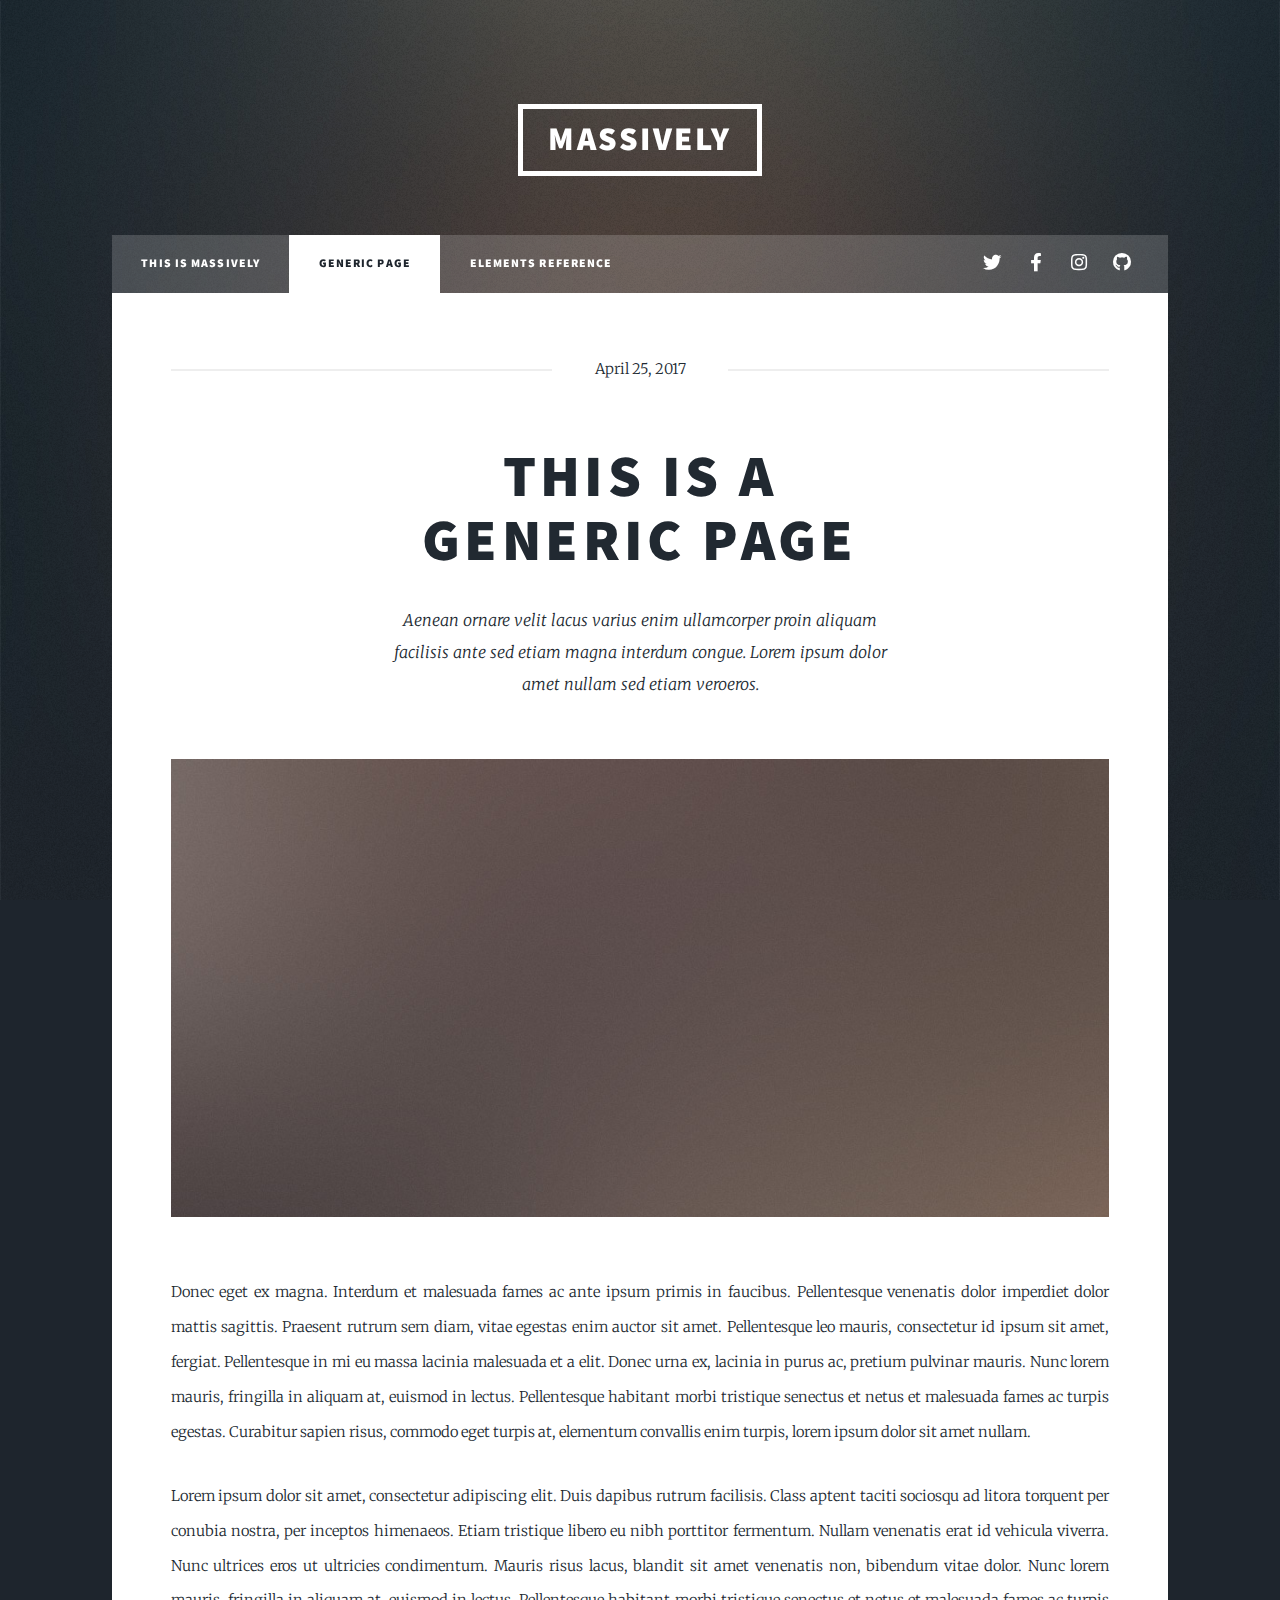
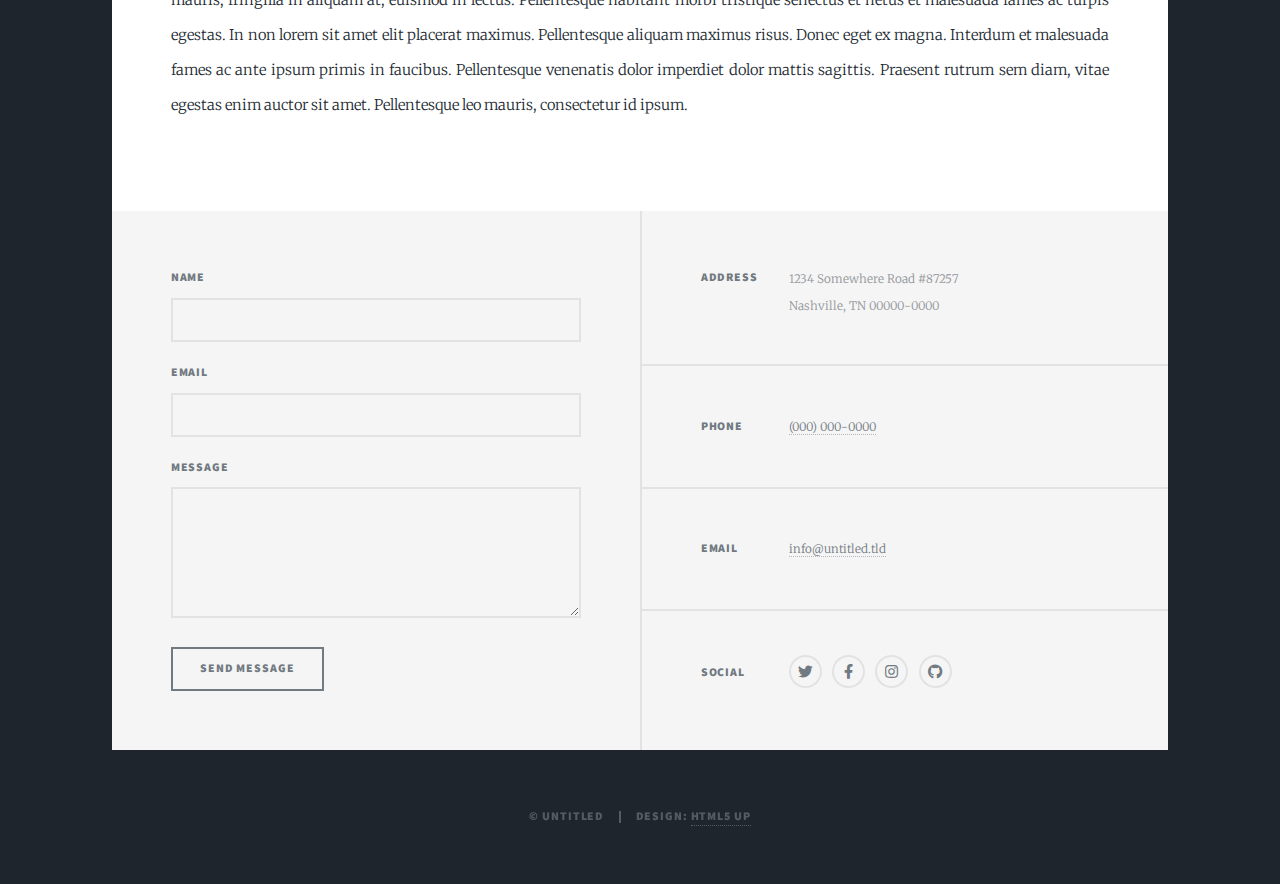
<file: generic.html>
<!DOCTYPE HTML>
<!--
	Massively by HTML5 UP
	html5up.net | @ajlkn
	Free for personal and commercial use under the CCA 3.0 license (html5up.net/license)
-->
<html>
	<head>
		<title>Generic Page - Massively by HTML5 UP</title>
		<meta charset="utf-8" />
		<meta name="viewport" content="width=device-width, initial-scale=1, user-scalable=no" />
		<link rel="stylesheet" href="assets/css/main.css" />
		<noscript><link rel="stylesheet" href="assets/css/noscript.css" /></noscript>
	</head>
	<body class="is-preload">

		<!-- Wrapper -->
			<div id="wrapper">

				<!-- Header -->
					<header id="header">
						<a href="index.html" class="logo">Massively</a>
					</header>

				<!-- Nav -->
					<nav id="nav">
						<ul class="links">
							<li><a href="index.html">This is Massively</a></li>
							<li class="active"><a href="generic.html">Generic Page</a></li>
							<li><a href="elements.html">Elements Reference</a></li>
						</ul>
						<ul class="icons">
							<li><a href="#" class="icon brands fa-twitter"><span class="label">Twitter</span></a></li>
							<li><a href="#" class="icon brands fa-facebook-f"><span class="label">Facebook</span></a></li>
							<li><a href="#" class="icon brands fa-instagram"><span class="label">Instagram</span></a></li>
							<li><a href="#" class="icon brands fa-github"><span class="label">GitHub</span></a></li>
						</ul>
					</nav>

				<!-- Main -->
					<div id="main">

						<!-- Post -->
							<section class="post">
								<header class="major">
									<span class="date">April 25, 2017</span>
									<h1>This is a<br />
									Generic Page</h1>
									<p>Aenean ornare velit lacus varius enim ullamcorper proin aliquam<br />
									facilisis ante sed etiam magna interdum congue. Lorem ipsum dolor<br />
									amet nullam sed etiam veroeros.</p>
								</header>
								<div class="image main"><img src="images/pic01.jpg" alt="" /></div>
								<p>Donec eget ex magna. Interdum et malesuada fames ac ante ipsum primis in faucibus. Pellentesque venenatis dolor imperdiet dolor mattis sagittis. Praesent rutrum sem diam, vitae egestas enim auctor sit amet. Pellentesque leo mauris, consectetur id ipsum sit amet, fergiat. Pellentesque in mi eu massa lacinia malesuada et a elit. Donec urna ex, lacinia in purus ac, pretium pulvinar mauris. Nunc lorem mauris, fringilla in aliquam at, euismod in lectus. Pellentesque habitant morbi tristique senectus et netus et malesuada fames ac turpis egestas. Curabitur sapien risus, commodo eget turpis at, elementum convallis enim turpis, lorem ipsum dolor sit amet nullam.</p>
								<p>Lorem ipsum dolor sit amet, consectetur adipiscing elit. Duis dapibus rutrum facilisis. Class aptent taciti sociosqu ad litora torquent per conubia nostra, per inceptos himenaeos. Etiam tristique libero eu nibh porttitor fermentum. Nullam venenatis erat id vehicula viverra. Nunc ultrices eros ut ultricies condimentum. Mauris risus lacus, blandit sit amet venenatis non, bibendum vitae dolor. Nunc lorem mauris, fringilla in aliquam at, euismod in lectus. Pellentesque habitant morbi tristique senectus et netus et malesuada fames ac turpis egestas. In non lorem sit amet elit placerat maximus. Pellentesque aliquam maximus risus. Donec eget ex magna. Interdum et malesuada fames ac ante ipsum primis in faucibus. Pellentesque venenatis dolor imperdiet dolor mattis sagittis. Praesent rutrum sem diam, vitae egestas enim auctor sit amet. Pellentesque leo mauris, consectetur id ipsum.</p>
							</section>

					</div>

				<!-- Footer -->
					<footer id="footer">
						<section>
							<form method="post" action="#">
								<div class="fields">
									<div class="field">
										<label for="name">Name</label>
										<input type="text" name="name" id="name" />
									</div>
									<div class="field">
										<label for="email">Email</label>
										<input type="text" name="email" id="email" />
									</div>
									<div class="field">
										<label for="message">Message</label>
										<textarea name="message" id="message" rows="3"></textarea>
									</div>
								</div>
								<ul class="actions">
									<li><input type="submit" value="Send Message" /></li>
								</ul>
							</form>
						</section>
						<section class="split contact">
							<section class="alt">
								<h3>Address</h3>
								<p>1234 Somewhere Road #87257<br />
								Nashville, TN 00000-0000</p>
							</section>
							<section>
								<h3>Phone</h3>
								<p><a href="#">(000) 000-0000</a></p>
							</section>
							<section>
								<h3>Email</h3>
								<p><a href="#">info@untitled.tld</a></p>
							</section>
							<section>
								<h3>Social</h3>
								<ul class="icons alt">
									<li><a href="#" class="icon brands alt fa-twitter"><span class="label">Twitter</span></a></li>
									<li><a href="#" class="icon brands alt fa-facebook-f"><span class="label">Facebook</span></a></li>
									<li><a href="#" class="icon brands alt fa-instagram"><span class="label">Instagram</span></a></li>
									<li><a href="#" class="icon brands alt fa-github"><span class="label">GitHub</span></a></li>
								</ul>
							</section>
						</section>
					</footer>

				<!-- Copyright -->
					<div id="copyright">
						<ul><li>&copy; Untitled</li><li>Design: <a href="https://html5up.net">HTML5 UP</a></li></ul>
					</div>

			</div>

		<!-- Scripts -->
			<script src="assets/js/jquery.min.js"></script>
			<script src="assets/js/jquery.scrollex.min.js"></script>
			<script src="assets/js/jquery.scrolly.min.js"></script>
			<script src="assets/js/browser.min.js"></script>
			<script src="assets/js/breakpoints.min.js"></script>
			<script src="assets/js/util.js"></script>
			<script src="assets/js/main.js"></script>

	</body>
</html>
</file>
<file: assets/css/main.css>
@import url(fontawesome-all.min.css);
@import url("https://fonts.googleapis.com/css?family=Merriweather:300,700,300italic,700italic|Source+Sans+Pro:900");

/*
	Massively by HTML5 UP
	html5up.net | @ajlkn
	Free for personal and commercial use under the CCA 3.0 license (html5up.net/license)
*/

html, body, div, span, applet, object,
iframe, h1, h2, h3, h4, h5, h6, p, blockquote,
pre, a, abbr, acronym, address, big, cite,
code, del, dfn, em, img, ins, kbd, q, s, samp,
small, strike, strong, sub, sup, tt, var, b,
u, i, center, dl, dt, dd, ol, ul, li, fieldset,
form, label, legend, table, caption, tbody,
tfoot, thead, tr, th, td, article, aside,
canvas, details, embed, figure, figcaption,
footer, header, hgroup, menu, nav, output, ruby,
section, summary, time, mark, audio, video {
	margin: 0;
	padding: 0;
	border: 0;
	font-size: 100%;
	font: inherit;
	vertical-align: baseline;}

article, aside, details, figcaption, figure,
footer, header, hgroup, menu, nav, section {
	display: block;}

body {
	line-height: 1;
}

ol, ul {
	list-style: none;
}

blockquote, q {
	quotes: none;
}

	blockquote:before, blockquote:after, q:before, q:after {
		content: '';
		content: none;
	}

table {
	border-collapse: collapse;
	border-spacing: 0;
}

body {
	-webkit-text-size-adjust: none;
}

mark {
	background-color: transparent;
	color: inherit;
}

input::-moz-focus-inner {
	border: 0;
	padding: 0;
}

input, select, textarea {
	-moz-appearance: none;
	-webkit-appearance: none;
	-ms-appearance: none;
	appearance: none;
}

/* Basic */

	@-ms-viewport {
		width: device-width;
	}

	body {
		-ms-overflow-style: scrollbar;
	}

	@media screen and (max-width: 480px) {

		html, body {
			min-width: 320px;
		}

	}

	html {
		box-sizing: border-box;
	}

	*, *:before, *:after {
		box-sizing: inherit;
	}

	body {
		background-color: #1e252d;
	}

		body.is-preload *, body.is-preload *:before, body.is-preload *:after {
			-moz-animation: none !important;
			-webkit-animation: none !important;
			-ms-animation: none !important;
			animation: none !important;
			-moz-transition: none !important;
			-webkit-transition: none !important;
			-ms-transition: none !important;
			transition: none !important;
		}

/* Type */

	html {
		font-size: 16pt;
	}

		@media screen and (max-width: 1680px) {

			html {
				font-size: 12pt;
			}

		}

		@media screen and (max-width: 1280px) {

			html {
				font-size: 11pt;
			}

		}

		@media screen and (max-width: 360px) {

			html {
				font-size: 10pt;
			}

		}

	body {
		color: #212931;
	}

	body, input, select, textarea {
		font-family: "Merriweather", Georgia, serif;
		font-weight: 300;
		font-size: 1rem;
		line-height: 2.375;
	}

	a {
		-moz-transition: color 0.2s ease-in-out, background-color 0.2s ease-in-out, border-color 0.2s ease-in-out, box-shadow 0.2s ease-in-out;
		-webkit-transition: color 0.2s ease-in-out, background-color 0.2s ease-in-out, border-color 0.2s ease-in-out, box-shadow 0.2s ease-in-out;
		-ms-transition: color 0.2s ease-in-out, background-color 0.2s ease-in-out, border-color 0.2s ease-in-out, box-shadow 0.2s ease-in-out;
		transition: color 0.2s ease-in-out, background-color 0.2s ease-in-out, border-color 0.2s ease-in-out, box-shadow 0.2s ease-in-out;
		border-bottom: dotted 1px;
		text-decoration: none;
	}

		a:hover {
			border-bottom-color: transparent;
		}

	strong, b {
		font-weight: 600;
	}

	em, i {
		font-style: italic;
	}

	p {
		text-align: justify;
		margin: 0 0 2rem 0;
	}

	h1, h2, h3, h4, h5, h6 {
		font-family: "Source Sans Pro", Helvetica, sans-serif;
		font-weight: 900;
		line-height: 1.5;
		letter-spacing: 0.075em;
		text-transform: uppercase;
		margin: 0 0 1rem 0;
	}

		h1 a, h2 a, h3 a, h4 a, h5 a, h6 a {
			border-bottom: 0;
			color: inherit;
			text-decoration: none;
		}

	h1 {
		font-size: 4rem;
		line-height: 1.1;
		margin: 0 0 2rem 0;
	}

	h2 {
		font-size: 1.75rem;
		line-height: 1.3;
		margin: 0 0 1.5rem 0;
	}

	h3 {
		font-size: 1.25rem;
		margin: 0 0 1.5rem 0;
	}

	h4 {
		font-size: 1rem;
	}

	h5 {
		font-size: 0.9rem;
	}

	h6 {
		font-size: 0.8rem;
	}

	sub {
		font-size: 0.8rem;
		position: relative;
		top: 0.5rem;
	}

	sup {
		font-size: 0.8rem;
		position: relative;
		top: -0.5rem;
	}

	blockquote {
		border-left: solid 4px;
		font-style: italic;
		margin: 0 0 2rem 0;
		padding: 0.5rem 0 0.5rem 2rem;
	}

	code {
		border: solid 2px;
		font-family: "Courier New", monospace;
		font-size: 0.9rem;
		margin: 0 0.25rem;
		padding: 0.25rem 0.65rem;
	}

	pre {
		-webkit-overflow-scrolling: touch;
		font-family: "Courier New", monospace;
		font-size: 0.9rem;
		margin: 0 0 2rem 0;
	}

		pre code {
			display: block;
			line-height: 1.75;
			padding: 1rem 1.5rem;
			overflow-x: auto;
		}

	hr {
		border: 0;
		border-bottom: solid 2px;
		margin: 3rem 0;
	}

		hr.major {
			margin: 5rem 0;
		}

	.align-left {
		text-align: left;
	}

	.align-center {
		text-align: center;
	}

	.align-right {
		text-align: right;
	}

	input, select, textarea {
		color: #212931;
	}

	a {
		color: #212931;
		border-bottom-color: rgba(33, 41, 49, 0.5);
	}

		a:hover {
			border-bottom-color: transparent;
			color: #18bfef !important;
		}

	strong, b {
		color: #212931;
	}

	h1, h2, h3, h4, h5, h6 {
		color: #212931;
	}

	blockquote {
		border-left-color: #eeeeee;
	}

	code {
		background: rgba(220, 220, 220, 0.25);
		border-color: #eeeeee;
	}

	hr {
		border-bottom-color: #eeeeee;
	}

/* Row */

	.row {
		display: flex;
		flex-wrap: wrap;
		box-sizing: border-box;
		align-items: stretch;
	}

		.row > * {
			box-sizing: border-box;
		}

		.row.gtr-uniform > * > :last-child {
			margin-bottom: 0;
		}

		.row.aln-left {
			justify-content: flex-start;
		}

		.row.aln-center {
			justify-content: center;
		}

		.row.aln-right {
			justify-content: flex-end;
		}

		.row.aln-top {
			align-items: flex-start;
		}

		.row.aln-middle {
			align-items: center;
		}

		.row.aln-bottom {
			align-items: flex-end;
		}

		.row > .imp {
			order: -1;
		}

		.row > .col-1 {
			width: 8.33333%;
		}

		.row > .off-1 {
			margin-left: 8.33333%;
		}

		.row > .col-2 {
			width: 16.66667%;
		}

		.row > .off-2 {
			margin-left: 16.66667%;
		}

		.row > .col-3 {
			width: 25%;
		}

		.row > .off-3 {
			margin-left: 25%;
		}

		.row > .col-4 {
			width: 33.33333%;
		}

		.row > .off-4 {
			margin-left: 33.33333%;
		}

		.row > .col-5 {
			width: 41.66667%;
		}

		.row > .off-5 {
			margin-left: 41.66667%;
		}

		.row > .col-6 {
			width: 50%;
		}

		.row > .off-6 {
			margin-left: 50%;
		}

		.row > .col-7 {
			width: 58.33333%;
		}

		.row > .off-7 {
			margin-left: 58.33333%;
		}

		.row > .col-8 {
			width: 66.66667%;
		}

		.row > .off-8 {
			margin-left: 66.66667%;
		}

		.row > .col-9 {
			width: 75%;
		}

		.row > .off-9 {
			margin-left: 75%;
		}

		.row > .col-10 {
			width: 83.33333%;
		}

		.row > .off-10 {
			margin-left: 83.33333%;
		}

		.row > .col-11 {
			width: 91.66667%;
		}

		.row > .off-11 {
			margin-left: 91.66667%;
		}

		.row > .col-12 {
			width: 100%;
		}

		.row > .off-12 {
			margin-left: 100%;
		}

		.row.gtr-0 {
			margin-top: 0;
			margin-left: 0rem;
		}

			.row.gtr-0 > * {
				padding: 0 0 0 0rem;
			}

			.row.gtr-0.gtr-uniform {
				margin-top: 0rem;
			}

				.row.gtr-0.gtr-uniform > * {
					padding-top: 0rem;
				}

		.row.gtr-25 {
			margin-top: 0;
			margin-left: -0.375rem;
		}

			.row.gtr-25 > * {
				padding: 0 0 0 0.375rem;
			}

			.row.gtr-25.gtr-uniform {
				margin-top: -0.375rem;
			}

				.row.gtr-25.gtr-uniform > * {
					padding-top: 0.375rem;
				}

		.row.gtr-50 {
			margin-top: 0;
			margin-left: -0.75rem;
		}

			.row.gtr-50 > * {
				padding: 0 0 0 0.75rem;
			}

			.row.gtr-50.gtr-uniform {
				margin-top: -0.75rem;
			}

				.row.gtr-50.gtr-uniform > * {
					padding-top: 0.75rem;
				}

		.row {
			margin-top: 0;
			margin-left: -1.5rem;
		}

			.row > * {
				padding: 0 0 0 1.5rem;
			}

			.row.gtr-uniform {
				margin-top: -1.5rem;
			}

				.row.gtr-uniform > * {
					padding-top: 1.5rem;
				}

		.row.gtr-150 {
			margin-top: 0;
			margin-left: -2.25rem;
		}

			.row.gtr-150 > * {
				padding: 0 0 0 2.25rem;
			}

			.row.gtr-150.gtr-uniform {
				margin-top: -2.25rem;
			}

				.row.gtr-150.gtr-uniform > * {
					padding-top: 2.25rem;
				}

		.row.gtr-200 {
			margin-top: 0;
			margin-left: -3rem;
		}

			.row.gtr-200 > * {
				padding: 0 0 0 3rem;
			}

			.row.gtr-200.gtr-uniform {
				margin-top: -3rem;
			}

				.row.gtr-200.gtr-uniform > * {
					padding-top: 3rem;
				}

		@media screen and (max-width: 1680px) {

			.row {
				display: flex;
				flex-wrap: wrap;
				box-sizing: border-box;
				align-items: stretch;
			}

				.row > * {
					box-sizing: border-box;
				}

				.row.gtr-uniform > * > :last-child {
					margin-bottom: 0;
				}

				.row.aln-left {
					justify-content: flex-start;
				}

				.row.aln-center {
					justify-content: center;
				}

				.row.aln-right {
					justify-content: flex-end;
				}

				.row.aln-top {
					align-items: flex-start;
				}

				.row.aln-middle {
					align-items: center;
				}

				.row.aln-bottom {
					align-items: flex-end;
				}

				.row > .imp-xlarge {
					order: -1;
				}

				.row > .col-1-xlarge {
					width: 8.33333%;
				}

				.row > .off-1-xlarge {
					margin-left: 8.33333%;
				}

				.row > .col-2-xlarge {
					width: 16.66667%;
				}

				.row > .off-2-xlarge {
					margin-left: 16.66667%;
				}

				.row > .col-3-xlarge {
					width: 25%;
				}

				.row > .off-3-xlarge {
					margin-left: 25%;
				}

				.row > .col-4-xlarge {
					width: 33.33333%;
				}

				.row > .off-4-xlarge {
					margin-left: 33.33333%;
				}

				.row > .col-5-xlarge {
					width: 41.66667%;
				}

				.row > .off-5-xlarge {
					margin-left: 41.66667%;
				}

				.row > .col-6-xlarge {
					width: 50%;
				}

				.row > .off-6-xlarge {
					margin-left: 50%;
				}

				.row > .col-7-xlarge {
					width: 58.33333%;
				}

				.row > .off-7-xlarge {
					margin-left: 58.33333%;
				}

				.row > .col-8-xlarge {
					width: 66.66667%;
				}

				.row > .off-8-xlarge {
					margin-left: 66.66667%;
				}

				.row > .col-9-xlarge {
					width: 75%;
				}

				.row > .off-9-xlarge {
					margin-left: 75%;
				}

				.row > .col-10-xlarge {
					width: 83.33333%;
				}

				.row > .off-10-xlarge {
					margin-left: 83.33333%;
				}

				.row > .col-11-xlarge {
					width: 91.66667%;
				}

				.row > .off-11-xlarge {
					margin-left: 91.66667%;
				}

				.row > .col-12-xlarge {
					width: 100%;
				}

				.row > .off-12-xlarge {
					margin-left: 100%;
				}

				.row.gtr-0 {
					margin-top: 0;
					margin-left: 0rem;
				}

					.row.gtr-0 > * {
						padding: 0 0 0 0rem;
					}

					.row.gtr-0.gtr-uniform {
						margin-top: 0rem;
					}

						.row.gtr-0.gtr-uniform > * {
							padding-top: 0rem;
						}

				.row.gtr-25 {
					margin-top: 0;
					margin-left: -0.375rem;
				}

					.row.gtr-25 > * {
						padding: 0 0 0 0.375rem;
					}

					.row.gtr-25.gtr-uniform {
						margin-top: -0.375rem;
					}

						.row.gtr-25.gtr-uniform > * {
							padding-top: 0.375rem;
						}

				.row.gtr-50 {
					margin-top: 0;
					margin-left: -0.75rem;
				}

					.row.gtr-50 > * {
						padding: 0 0 0 0.75rem;
					}

					.row.gtr-50.gtr-uniform {
						margin-top: -0.75rem;
					}

						.row.gtr-50.gtr-uniform > * {
							padding-top: 0.75rem;
						}

				.row {
					margin-top: 0;
					margin-left: -1.5rem;
				}

					.row > * {
						padding: 0 0 0 1.5rem;
					}

					.row.gtr-uniform {
						margin-top: -1.5rem;
					}

						.row.gtr-uniform > * {
							padding-top: 1.5rem;
						}

				.row.gtr-150 {
					margin-top: 0;
					margin-left: -2.25rem;
				}

					.row.gtr-150 > * {
						padding: 0 0 0 2.25rem;
					}

					.row.gtr-150.gtr-uniform {
						margin-top: -2.25rem;
					}

						.row.gtr-150.gtr-uniform > * {
							padding-top: 2.25rem;
						}

				.row.gtr-200 {
					margin-top: 0;
					margin-left: -3rem;
				}

					.row.gtr-200 > * {
						padding: 0 0 0 3rem;
					}

					.row.gtr-200.gtr-uniform {
						margin-top: -3rem;
					}

						.row.gtr-200.gtr-uniform > * {
							padding-top: 3rem;
						}

		}

		@media screen and (max-width: 1280px) {

			.row {
				display: flex;
				flex-wrap: wrap;
				box-sizing: border-box;
				align-items: stretch;
			}

				.row > * {
					box-sizing: border-box;
				}

				.row.gtr-uniform > * > :last-child {
					margin-bottom: 0;
				}

				.row.aln-left {
					justify-content: flex-start;
				}

				.row.aln-center {
					justify-content: center;
				}

				.row.aln-right {
					justify-content: flex-end;
				}

				.row.aln-top {
					align-items: flex-start;
				}

				.row.aln-middle {
					align-items: center;
				}

				.row.aln-bottom {
					align-items: flex-end;
				}

				.row > .imp-large {
					order: -1;
				}

				.row > .col-1-large {
					width: 8.33333%;
				}

				.row > .off-1-large {
					margin-left: 8.33333%;
				}

				.row > .col-2-large {
					width: 16.66667%;
				}

				.row > .off-2-large {
					margin-left: 16.66667%;
				}

				.row > .col-3-large {
					width: 25%;
				}

				.row > .off-3-large {
					margin-left: 25%;
				}

				.row > .col-4-large {
					width: 33.33333%;
				}

				.row > .off-4-large {
					margin-left: 33.33333%;
				}

				.row > .col-5-large {
					width: 41.66667%;
				}

				.row > .off-5-large {
					margin-left: 41.66667%;
				}

				.row > .col-6-large {
					width: 50%;
				}

				.row > .off-6-large {
					margin-left: 50%;
				}

				.row > .col-7-large {
					width: 58.33333%;
				}

				.row > .off-7-large {
					margin-left: 58.33333%;
				}

				.row > .col-8-large {
					width: 66.66667%;
				}

				.row > .off-8-large {
					margin-left: 66.66667%;
				}

				.row > .col-9-large {
					width: 75%;
				}

				.row > .off-9-large {
					margin-left: 75%;
				}

				.row > .col-10-large {
					width: 83.33333%;
				}

				.row > .off-10-large {
					margin-left: 83.33333%;
				}

				.row > .col-11-large {
					width: 91.66667%;
				}

				.row > .off-11-large {
					margin-left: 91.66667%;
				}

				.row > .col-12-large {
					width: 100%;
				}

				.row > .off-12-large {
					margin-left: 100%;
				}

				.row.gtr-0 {
					margin-top: 0;
					margin-left: 0rem;
				}

					.row.gtr-0 > * {
						padding: 0 0 0 0rem;
					}

					.row.gtr-0.gtr-uniform {
						margin-top: 0rem;
					}

						.row.gtr-0.gtr-uniform > * {
							padding-top: 0rem;
						}

				.row.gtr-25 {
					margin-top: 0;
					margin-left: -0.375rem;
				}

					.row.gtr-25 > * {
						padding: 0 0 0 0.375rem;
					}

					.row.gtr-25.gtr-uniform {
						margin-top: -0.375rem;
					}

						.row.gtr-25.gtr-uniform > * {
							padding-top: 0.375rem;
						}

				.row.gtr-50 {
					margin-top: 0;
					margin-left: -0.75rem;
				}

					.row.gtr-50 > * {
						padding: 0 0 0 0.75rem;
					}

					.row.gtr-50.gtr-uniform {
						margin-top: -0.75rem;
					}

						.row.gtr-50.gtr-uniform > * {
							padding-top: 0.75rem;
						}

				.row {
					margin-top: 0;
					margin-left: -1.5rem;
				}

					.row > * {
						padding: 0 0 0 1.5rem;
					}

					.row.gtr-uniform {
						margin-top: -1.5rem;
					}

						.row.gtr-uniform > * {
							padding-top: 1.5rem;
						}

				.row.gtr-150 {
					margin-top: 0;
					margin-left: -2.25rem;
				}

					.row.gtr-150 > * {
						padding: 0 0 0 2.25rem;
					}

					.row.gtr-150.gtr-uniform {
						margin-top: -2.25rem;
					}

						.row.gtr-150.gtr-uniform > * {
							padding-top: 2.25rem;
						}

				.row.gtr-200 {
					margin-top: 0;
					margin-left: -3rem;
				}

					.row.gtr-200 > * {
						padding: 0 0 0 3rem;
					}

					.row.gtr-200.gtr-uniform {
						margin-top: -3rem;
					}

						.row.gtr-200.gtr-uniform > * {
							padding-top: 3rem;
						}

		}

		@media screen and (max-width: 980px) {

			.row {
				display: flex;
				flex-wrap: wrap;
				box-sizing: border-box;
				align-items: stretch;
			}

				.row > * {
					box-sizing: border-box;
				}

				.row.gtr-uniform > * > :last-child {
					margin-bottom: 0;
				}

				.row.aln-left {
					justify-content: flex-start;
				}

				.row.aln-center {
					justify-content: center;
				}

				.row.aln-right {
					justify-content: flex-end;
				}

				.row.aln-top {
					align-items: flex-start;
				}

				.row.aln-middle {
					align-items: center;
				}

				.row.aln-bottom {
					align-items: flex-end;
				}

				.row > .imp-medium {
					order: -1;
				}

				.row > .col-1-medium {
					width: 8.33333%;
				}

				.row > .off-1-medium {
					margin-left: 8.33333%;
				}

				.row > .col-2-medium {
					width: 16.66667%;
				}

				.row > .off-2-medium {
					margin-left: 16.66667%;
				}

				.row > .col-3-medium {
					width: 25%;
				}

				.row > .off-3-medium {
					margin-left: 25%;
				}

				.row > .col-4-medium {
					width: 33.33333%;
				}

				.row > .off-4-medium {
					margin-left: 33.33333%;
				}

				.row > .col-5-medium {
					width: 41.66667%;
				}

				.row > .off-5-medium {
					margin-left: 41.66667%;
				}

				.row > .col-6-medium {
					width: 50%;
				}

				.row > .off-6-medium {
					margin-left: 50%;
				}

				.row > .col-7-medium {
					width: 58.33333%;
				}

				.row > .off-7-medium {
					margin-left: 58.33333%;
				}

				.row > .col-8-medium {
					width: 66.66667%;
				}

				.row > .off-8-medium {
					margin-left: 66.66667%;
				}

				.row > .col-9-medium {
					width: 75%;
				}

				.row > .off-9-medium {
					margin-left: 75%;
				}

				.row > .col-10-medium {
					width: 83.33333%;
				}

				.row > .off-10-medium {
					margin-left: 83.33333%;
				}

				.row > .col-11-medium {
					width: 91.66667%;
				}

				.row > .off-11-medium {
					margin-left: 91.66667%;
				}

				.row > .col-12-medium {
					width: 100%;
				}

				.row > .off-12-medium {
					margin-left: 100%;
				}

				.row.gtr-0 {
					margin-top: 0;
					margin-left: 0rem;
				}

					.row.gtr-0 > * {
						padding: 0 0 0 0rem;
					}

					.row.gtr-0.gtr-uniform {
						margin-top: 0rem;
					}

						.row.gtr-0.gtr-uniform > * {
							padding-top: 0rem;
						}

				.row.gtr-25 {
					margin-top: 0;
					margin-left: -0.375rem;
				}

					.row.gtr-25 > * {
						padding: 0 0 0 0.375rem;
					}

					.row.gtr-25.gtr-uniform {
						margin-top: -0.375rem;
					}

						.row.gtr-25.gtr-uniform > * {
							padding-top: 0.375rem;
						}

				.row.gtr-50 {
					margin-top: 0;
					margin-left: -0.75rem;
				}

					.row.gtr-50 > * {
						padding: 0 0 0 0.75rem;
					}

					.row.gtr-50.gtr-uniform {
						margin-top: -0.75rem;
					}

						.row.gtr-50.gtr-uniform > * {
							padding-top: 0.75rem;
						}

				.row {
					margin-top: 0;
					margin-left: -1.5rem;
				}

					.row > * {
						padding: 0 0 0 1.5rem;
					}

					.row.gtr-uniform {
						margin-top: -1.5rem;
					}

						.row.gtr-uniform > * {
							padding-top: 1.5rem;
						}

				.row.gtr-150 {
					margin-top: 0;
					margin-left: -2.25rem;
				}

					.row.gtr-150 > * {
						padding: 0 0 0 2.25rem;
					}

					.row.gtr-150.gtr-uniform {
						margin-top: -2.25rem;
					}

						.row.gtr-150.gtr-uniform > * {
							padding-top: 2.25rem;
						}

				.row.gtr-200 {
					margin-top: 0;
					margin-left: -3rem;
				}

					.row.gtr-200 > * {
						padding: 0 0 0 3rem;
					}

					.row.gtr-200.gtr-uniform {
						margin-top: -3rem;
					}

						.row.gtr-200.gtr-uniform > * {
							padding-top: 3rem;
						}

		}

		@media screen and (max-width: 736px) {

			.row {
				display: flex;
				flex-wrap: wrap;
				box-sizing: border-box;
				align-items: stretch;
			}

				.row > * {
					box-sizing: border-box;
				}

				.row.gtr-uniform > * > :last-child {
					margin-bottom: 0;
				}

				.row.aln-left {
					justify-content: flex-start;
				}

				.row.aln-center {
					justify-content: center;
				}

				.row.aln-right {
					justify-content: flex-end;
				}

				.row.aln-top {
					align-items: flex-start;
				}

				.row.aln-middle {
					align-items: center;
				}

				.row.aln-bottom {
					align-items: flex-end;
				}

				.row > .imp-small {
					order: -1;
				}

				.row > .col-1-small {
					width: 8.33333%;
				}

				.row > .off-1-small {
					margin-left: 8.33333%;
				}

				.row > .col-2-small {
					width: 16.66667%;
				}

				.row > .off-2-small {
					margin-left: 16.66667%;
				}

				.row > .col-3-small {
					width: 25%;
				}

				.row > .off-3-small {
					margin-left: 25%;
				}

				.row > .col-4-small {
					width: 33.33333%;
				}

				.row > .off-4-small {
					margin-left: 33.33333%;
				}

				.row > .col-5-small {
					width: 41.66667%;
				}

				.row > .off-5-small {
					margin-left: 41.66667%;
				}

				.row > .col-6-small {
					width: 50%;
				}

				.row > .off-6-small {
					margin-left: 50%;
				}

				.row > .col-7-small {
					width: 58.33333%;
				}

				.row > .off-7-small {
					margin-left: 58.33333%;
				}

				.row > .col-8-small {
					width: 66.66667%;
				}

				.row > .off-8-small {
					margin-left: 66.66667%;
				}

				.row > .col-9-small {
					width: 75%;
				}

				.row > .off-9-small {
					margin-left: 75%;
				}

				.row > .col-10-small {
					width: 83.33333%;
				}

				.row > .off-10-small {
					margin-left: 83.33333%;
				}

				.row > .col-11-small {
					width: 91.66667%;
				}

				.row > .off-11-small {
					margin-left: 91.66667%;
				}

				.row > .col-12-small {
					width: 100%;
				}

				.row > .off-12-small {
					margin-left: 100%;
				}

				.row.gtr-0 {
					margin-top: 0;
					margin-left: 0rem;
				}

					.row.gtr-0 > * {
						padding: 0 0 0 0rem;
					}

					.row.gtr-0.gtr-uniform {
						margin-top: 0rem;
					}

						.row.gtr-0.gtr-uniform > * {
							padding-top: 0rem;
						}

				.row.gtr-25 {
					margin-top: 0;
					margin-left: -0.375rem;
				}

					.row.gtr-25 > * {
						padding: 0 0 0 0.375rem;
					}

					.row.gtr-25.gtr-uniform {
						margin-top: -0.375rem;
					}

						.row.gtr-25.gtr-uniform > * {
							padding-top: 0.375rem;
						}

				.row.gtr-50 {
					margin-top: 0;
					margin-left: -0.75rem;
				}

					.row.gtr-50 > * {
						padding: 0 0 0 0.75rem;
					}

					.row.gtr-50.gtr-uniform {
						margin-top: -0.75rem;
					}

						.row.gtr-50.gtr-uniform > * {
							padding-top: 0.75rem;
						}

				.row {
					margin-top: 0;
					margin-left: -1.5rem;
				}

					.row > * {
						padding: 0 0 0 1.5rem;
					}

					.row.gtr-uniform {
						margin-top: -1.5rem;
					}

						.row.gtr-uniform > * {
							padding-top: 1.5rem;
						}

				.row.gtr-150 {
					margin-top: 0;
					margin-left: -2.25rem;
				}

					.row.gtr-150 > * {
						padding: 0 0 0 2.25rem;
					}

					.row.gtr-150.gtr-uniform {
						margin-top: -2.25rem;
					}

						.row.gtr-150.gtr-uniform > * {
							padding-top: 2.25rem;
						}

				.row.gtr-200 {
					margin-top: 0;
					margin-left: -3rem;
				}

					.row.gtr-200 > * {
						padding: 0 0 0 3rem;
					}

					.row.gtr-200.gtr-uniform {
						margin-top: -3rem;
					}

						.row.gtr-200.gtr-uniform > * {
							padding-top: 3rem;
						}

		}

		@media screen and (max-width: 480px) {

			.row {
				display: flex;
				flex-wrap: wrap;
				box-sizing: border-box;
				align-items: stretch;
			}

				.row > * {
					box-sizing: border-box;
				}

				.row.gtr-uniform > * > :last-child {
					margin-bottom: 0;
				}

				.row.aln-left {
					justify-content: flex-start;
				}

				.row.aln-center {
					justify-content: center;
				}

				.row.aln-right {
					justify-content: flex-end;
				}

				.row.aln-top {
					align-items: flex-start;
				}

				.row.aln-middle {
					align-items: center;
				}

				.row.aln-bottom {
					align-items: flex-end;
				}

				.row > .imp-xsmall {
					order: -1;
				}

				.row > .col-1-xsmall {
					width: 8.33333%;
				}

				.row > .off-1-xsmall {
					margin-left: 8.33333%;
				}

				.row > .col-2-xsmall {
					width: 16.66667%;
				}

				.row > .off-2-xsmall {
					margin-left: 16.66667%;
				}

				.row > .col-3-xsmall {
					width: 25%;
				}

				.row > .off-3-xsmall {
					margin-left: 25%;
				}

				.row > .col-4-xsmall {
					width: 33.33333%;
				}

				.row > .off-4-xsmall {
					margin-left: 33.33333%;
				}

				.row > .col-5-xsmall {
					width: 41.66667%;
				}

				.row > .off-5-xsmall {
					margin-left: 41.66667%;
				}

				.row > .col-6-xsmall {
					width: 50%;
				}

				.row > .off-6-xsmall {
					margin-left: 50%;
				}

				.row > .col-7-xsmall {
					width: 58.33333%;
				}

				.row > .off-7-xsmall {
					margin-left: 58.33333%;
				}

				.row > .col-8-xsmall {
					width: 66.66667%;
				}

				.row > .off-8-xsmall {
					margin-left: 66.66667%;
				}

				.row > .col-9-xsmall {
					width: 75%;
				}

				.row > .off-9-xsmall {
					margin-left: 75%;
				}

				.row > .col-10-xsmall {
					width: 83.33333%;
				}

				.row > .off-10-xsmall {
					margin-left: 83.33333%;
				}

				.row > .col-11-xsmall {
					width: 91.66667%;
				}

				.row > .off-11-xsmall {
					margin-left: 91.66667%;
				}

				.row > .col-12-xsmall {
					width: 100%;
				}

				.row > .off-12-xsmall {
					margin-left: 100%;
				}

				.row.gtr-0 {
					margin-top: 0;
					margin-left: 0rem;
				}

					.row.gtr-0 > * {
						padding: 0 0 0 0rem;
					}

					.row.gtr-0.gtr-uniform {
						margin-top: 0rem;
					}

						.row.gtr-0.gtr-uniform > * {
							padding-top: 0rem;
						}

				.row.gtr-25 {
					margin-top: 0;
					margin-left: -0.375rem;
				}

					.row.gtr-25 > * {
						padding: 0 0 0 0.375rem;
					}

					.row.gtr-25.gtr-uniform {
						margin-top: -0.375rem;
					}

						.row.gtr-25.gtr-uniform > * {
							padding-top: 0.375rem;
						}

				.row.gtr-50 {
					margin-top: 0;
					margin-left: -0.75rem;
				}

					.row.gtr-50 > * {
						padding: 0 0 0 0.75rem;
					}

					.row.gtr-50.gtr-uniform {
						margin-top: -0.75rem;
					}

						.row.gtr-50.gtr-uniform > * {
							padding-top: 0.75rem;
						}

				.row {
					margin-top: 0;
					margin-left: -1.5rem;
				}

					.row > * {
						padding: 0 0 0 1.5rem;
					}

					.row.gtr-uniform {
						margin-top: -1.5rem;
					}

						.row.gtr-uniform > * {
							padding-top: 1.5rem;
						}

				.row.gtr-150 {
					margin-top: 0;
					margin-left: -2.25rem;
				}

					.row.gtr-150 > * {
						padding: 0 0 0 2.25rem;
					}

					.row.gtr-150.gtr-uniform {
						margin-top: -2.25rem;
					}

						.row.gtr-150.gtr-uniform > * {
							padding-top: 2.25rem;
						}

				.row.gtr-200 {
					margin-top: 0;
					margin-left: -3rem;
				}

					.row.gtr-200 > * {
						padding: 0 0 0 3rem;
					}

					.row.gtr-200.gtr-uniform {
						margin-top: -3rem;
					}

						.row.gtr-200.gtr-uniform > * {
							padding-top: 3rem;
						}

		}

		@media screen and (max-width: 360px) {

			.row {
				display: flex;
				flex-wrap: wrap;
				box-sizing: border-box;
				align-items: stretch;
			}

				.row > * {
					box-sizing: border-box;
				}

				.row.gtr-uniform > * > :last-child {
					margin-bottom: 0;
				}

				.row.aln-left {
					justify-content: flex-start;
				}

				.row.aln-center {
					justify-content: center;
				}

				.row.aln-right {
					justify-content: flex-end;
				}

				.row.aln-top {
					align-items: flex-start;
				}

				.row.aln-middle {
					align-items: center;
				}

				.row.aln-bottom {
					align-items: flex-end;
				}

				.row > .imp-xxsmall {
					order: -1;
				}

				.row > .col-1-xxsmall {
					width: 8.33333%;
				}

				.row > .off-1-xxsmall {
					margin-left: 8.33333%;
				}

				.row > .col-2-xxsmall {
					width: 16.66667%;
				}

				.row > .off-2-xxsmall {
					margin-left: 16.66667%;
				}

				.row > .col-3-xxsmall {
					width: 25%;
				}

				.row > .off-3-xxsmall {
					margin-left: 25%;
				}

				.row > .col-4-xxsmall {
					width: 33.33333%;
				}

				.row > .off-4-xxsmall {
					margin-left: 33.33333%;
				}

				.row > .col-5-xxsmall {
					width: 41.66667%;
				}

				.row > .off-5-xxsmall {
					margin-left: 41.66667%;
				}

				.row > .col-6-xxsmall {
					width: 50%;
				}

				.row > .off-6-xxsmall {
					margin-left: 50%;
				}

				.row > .col-7-xxsmall {
					width: 58.33333%;
				}

				.row > .off-7-xxsmall {
					margin-left: 58.33333%;
				}

				.row > .col-8-xxsmall {
					width: 66.66667%;
				}

				.row > .off-8-xxsmall {
					margin-left: 66.66667%;
				}

				.row > .col-9-xxsmall {
					width: 75%;
				}

				.row > .off-9-xxsmall {
					margin-left: 75%;
				}

				.row > .col-10-xxsmall {
					width: 83.33333%;
				}

				.row > .off-10-xxsmall {
					margin-left: 83.33333%;
				}

				.row > .col-11-xxsmall {
					width: 91.66667%;
				}

				.row > .off-11-xxsmall {
					margin-left: 91.66667%;
				}

				.row > .col-12-xxsmall {
					width: 100%;
				}

				.row > .off-12-xxsmall {
					margin-left: 100%;
				}

				.row.gtr-0 {
					margin-top: 0;
					margin-left: 0rem;
				}

					.row.gtr-0 > * {
						padding: 0 0 0 0rem;
					}

					.row.gtr-0.gtr-uniform {
						margin-top: 0rem;
					}

						.row.gtr-0.gtr-uniform > * {
							padding-top: 0rem;
						}

				.row.gtr-25 {
					margin-top: 0;
					margin-left: -0.375rem;
				}

					.row.gtr-25 > * {
						padding: 0 0 0 0.375rem;
					}

					.row.gtr-25.gtr-uniform {
						margin-top: -0.375rem;
					}

						.row.gtr-25.gtr-uniform > * {
							padding-top: 0.375rem;
						}

				.row.gtr-50 {
					margin-top: 0;
					margin-left: -0.75rem;
				}

					.row.gtr-50 > * {
						padding: 0 0 0 0.75rem;
					}

					.row.gtr-50.gtr-uniform {
						margin-top: -0.75rem;
					}

						.row.gtr-50.gtr-uniform > * {
							padding-top: 0.75rem;
						}

				.row {
					margin-top: 0;
					margin-left: -1.5rem;
				}

					.row > * {
						padding: 0 0 0 1.5rem;
					}

					.row.gtr-uniform {
						margin-top: -1.5rem;
					}

						.row.gtr-uniform > * {
							padding-top: 1.5rem;
						}

				.row.gtr-150 {
					margin-top: 0;
					margin-left: -2.25rem;
				}

					.row.gtr-150 > * {
						padding: 0 0 0 2.25rem;
					}

					.row.gtr-150.gtr-uniform {
						margin-top: -2.25rem;
					}

						.row.gtr-150.gtr-uniform > * {
							padding-top: 2.25rem;
						}

				.row.gtr-200 {
					margin-top: 0;
					margin-left: -3rem;
				}

					.row.gtr-200 > * {
						padding: 0 0 0 3rem;
					}

					.row.gtr-200.gtr-uniform {
						margin-top: -3rem;
					}

						.row.gtr-200.gtr-uniform > * {
							padding-top: 3rem;
						}

		}

/* Box */

	.box {
		border: solid 2px;
		margin-bottom: 2rem;
		padding: 1.5rem;
	}

		.box > :last-child,
		.box > :last-child > :last-child,
		.box > :last-child > :last-child > :last-child {
			margin-bottom: 0;
		}

		.box.alt {
			border: 0;
			border-radius: 0;
			padding: 0;
		}

	.box {
		border-color: #eeeeee;
	}

/* Button */

	input[type="submit"],
	input[type="reset"],
	input[type="button"],
	button,
	.button {
		-moz-appearance: none;
		-webkit-appearance: none;
		-ms-appearance: none;
		appearance: none;
		-moz-transition: background-color 0.2s ease-in-out, box-shadow 0.2s ease-in-out, color 0.2s ease-in-out;
		-webkit-transition: background-color 0.2s ease-in-out, box-shadow 0.2s ease-in-out, color 0.2s ease-in-out;
		-ms-transition: background-color 0.2s ease-in-out, box-shadow 0.2s ease-in-out, color 0.2s ease-in-out;
		transition: background-color 0.2s ease-in-out, box-shadow 0.2s ease-in-out, color 0.2s ease-in-out;
		border: 0;
		border-radius: 0;
		cursor: pointer;
		display: inline-block;
		font-family: "Source Sans Pro", Helvetica, sans-serif;
		font-size: 0.8rem;
		font-weight: 900;
		letter-spacing: 0.075em;
		height: 3rem;
		line-height: 3rem;
		padding: 0 2rem;
		text-align: center;
		text-decoration: none;
		text-transform: uppercase;
		white-space: nowrap;
	}

		input[type="submit"].icon:before,
		input[type="reset"].icon:before,
		input[type="button"].icon:before,
		button.icon:before,
		.button.icon:before {
			margin-right: 0.5rem;
		}

		input[type="submit"].icon.solo,
		input[type="reset"].icon.solo,
		input[type="button"].icon.solo,
		button.icon.solo,
		.button.icon.solo {
			position: relative;
			width: 4rem;
			height: 4rem;
			line-height: 4rem;
			border-radius: 4rem;
			text-indent: 4rem;
			overflow: hidden;
			padding: 0;
			white-space: nowrap;
		}

			input[type="submit"].icon.solo:before,
			input[type="reset"].icon.solo:before,
			input[type="button"].icon.solo:before,
			button.icon.solo:before,
			.button.icon.solo:before {
				position: absolute;
				display: block;
				top: 0;
				left: 0;
				width: inherit;
				height: inherit;
				line-height: inherit;
				font-size: 1.25rem;
				margin-right: 0;
				text-align: center;
				text-indent: 0;
			}

		input[type="submit"].fit,
		input[type="reset"].fit,
		input[type="button"].fit,
		button.fit,
		.button.fit {
			width: 100%;
		}

		input[type="submit"].small,
		input[type="reset"].small,
		input[type="button"].small,
		button.small,
		.button.small {
			font-size: 0.7rem;
			height: 2.5rem;
			line-height: 2.5rem;
			padding: 0 1.5rem;
		}

		input[type="submit"].large,
		input[type="reset"].large,
		input[type="button"].large,
		button.large,
		.button.large {
			font-size: 0.9rem;
			height: 3.5rem;
			line-height: 3.5rem;
			padding: 0 2.75rem;
		}

		@media screen and (max-width: 980px) {

			input[type="submit"],
			input[type="reset"],
			input[type="button"],
			button,
			.button {
				font-size: 0.9rem;
				height: 3.25rem;
				line-height: 3.25rem;
			}

				input[type="submit"].large,
				input[type="reset"].large,
				input[type="button"].large,
				button.large,
				.button.large {
					font-size: 1rem;
					height: 3.75rem;
					line-height: 3.75rem;
				}

		}

		input[type="submit"].disabled, input[type="submit"]:disabled,
		input[type="reset"].disabled,
		input[type="reset"]:disabled,
		input[type="button"].disabled,
		input[type="button"]:disabled,
		button.disabled,
		button:disabled,
		.button.disabled,
		.button:disabled {
			pointer-events: none;
			opacity: 0.25;
		}

	input[type="submit"],
	input[type="reset"],
	input[type="button"],
	button,
	.button {
		background-color: transparent;
		box-shadow: inset 0 0 0 2px #212931;
		color: #212931 !important;
	}

		input[type="submit"]:hover,
		input[type="reset"]:hover,
		input[type="button"]:hover,
		button:hover,
		.button:hover {
			box-shadow: inset 0 0 0 2px #18bfef;
			color: #18bfef !important;
		}

		input[type="submit"].primary,
		input[type="reset"].primary,
		input[type="button"].primary,
		button.primary,
		.button.primary {
			background-color: #212931;
			box-shadow: none;
			color: #ffffff !important;
		}

			input[type="submit"].primary:hover,
			input[type="reset"].primary:hover,
			input[type="button"].primary:hover,
			button.primary:hover,
			.button.primary:hover {
				background-color: #18bfef;
			}

/* Form */

	form {
		margin: 0 0 2rem 0;
	}

		form > :last-child {
			margin-bottom: 0;
		}

		form > .fields {
			display: -moz-flex;
			display: -webkit-flex;
			display: -ms-flex;
			display: flex;
			-moz-flex-wrap: wrap;
			-webkit-flex-wrap: wrap;
			-ms-flex-wrap: wrap;
			flex-wrap: wrap;
			width: calc(100% + 3rem);
			margin: -1.5rem 0 2rem -1.5rem;
		}

			form > .fields > .field {
				-moz-flex-grow: 0;
				-webkit-flex-grow: 0;
				-ms-flex-grow: 0;
				flex-grow: 0;
				-moz-flex-shrink: 0;
				-webkit-flex-shrink: 0;
				-ms-flex-shrink: 0;
				flex-shrink: 0;
				padding: 1.5rem 0 0 1.5rem;
				width: calc(100% - 1.5rem);
			}

				form > .fields > .field.half {
					width: calc(50% - 0.75rem);
				}

				form > .fields > .field.third {
					width: calc(100%/3 - 0.5rem);
				}

				form > .fields > .field.quarter {
					width: calc(25% - 0.375rem);
				}

		@media screen and (max-width: 480px) {

			form > .fields {
				width: calc(100% + 3rem);
				margin: -1.5rem 0 2rem -1.5rem;
			}

				form > .fields > .field {
					padding: 1.5rem 0 0 1.5rem;
					width: calc(100% - 1.5rem);
				}

					form > .fields > .field.half {
						width: calc(100% - 1.5rem);
					}

					form > .fields > .field.third {
						width: calc(100% - 1.5rem);
					}

					form > .fields > .field.quarter {
						width: calc(100% - 1.5rem);
					}

		}

	label {
		display: block;
		font-family: "Source Sans Pro", Helvetica, sans-serif;
		font-weight: 900;
		line-height: 1.5;
		letter-spacing: 0.075em;
		font-size: 0.8rem;
		text-transform: uppercase;
		margin: 0 0 0.75rem 0;
	}

		@media screen and (max-width: 980px) {

			label {
				font-size: 0.9rem;
			}

		}

	input[type="text"],
	input[type="password"],
	input[type="email"],
	select,
	textarea {
		-moz-appearance: none;
		-webkit-appearance: none;
		-ms-appearance: none;
		appearance: none;
		background: transparent;
		border-radius: 0;
		border: solid 2px;
		color: inherit;
		display: block;
		outline: 0;
		padding: 0 1rem;
		text-decoration: none;
		width: 100%;
	}

		input[type="text"]:invalid,
		input[type="password"]:invalid,
		input[type="email"]:invalid,
		select:invalid,
		textarea:invalid {
			box-shadow: none;
		}

	select {
		background-size: 1.25rem;
		background-repeat: no-repeat;
		background-position: calc(100% - 1rem) center;
		height: 3rem;
		padding-right: 3rem;
		text-overflow: ellipsis;
	}

		select:focus::-ms-value {
			background-color: transparent;
		}

		select::-ms-expand {
			display: none;
		}

	input[type="text"],
	input[type="password"],
	input[type="email"],
	select {
		height: 3rem;
	}

	textarea {
		padding: 0.75rem 1rem;
	}

	input[type="checkbox"],
	input[type="radio"] {
		-moz-appearance: none;
		-webkit-appearance: none;
		-ms-appearance: none;
		appearance: none;
		display: block;
		float: left;
		margin-right: -2rem;
		opacity: 0;
		width: 1rem;
		z-index: -1;
	}

		input[type="checkbox"] + label,
		input[type="radio"] + label {
			text-decoration: none;
			cursor: pointer;
			display: inline-block;
			font-size: 1rem;
			letter-spacing: 0;
			font-family: "Merriweather", Georgia, serif;
			text-transform: none;
			font-weight: 300;
			padding-left: 2.8rem;
			padding-right: 1rem;
			position: relative;
		}

			input[type="checkbox"] + label:before,
			input[type="radio"] + label:before {
				-moz-osx-font-smoothing: grayscale;
				-webkit-font-smoothing: antialiased;
				display: inline-block;
				font-style: normal;
				font-variant: normal;
				text-rendering: auto;
				line-height: 1;
				text-transform: none !important;
				font-family: 'Font Awesome 5 Free';
				font-weight: 900;
			}

			input[type="checkbox"] + label:before,
			input[type="radio"] + label:before {
				border-radius: 0;
				border: solid 2px;
				content: '';
				display: inline-block;
				font-size: 0.8rem;
				height: 1.8rem;
				left: 0;
				line-height: 1.65rem;
				position: absolute;
				text-align: center;
				top: -0.125rem;
				width: 1.8rem;
			}

		input[type="checkbox"]:checked + label:before,
		input[type="radio"]:checked + label:before {
			content: '\f00c';
		}

	input[type="checkbox"] + label:before {
		border-radius: 0;
	}

	input[type="radio"] + label:before {
		border-radius: 100%;
	}

	::-webkit-input-placeholder {
		opacity: 1.0;
	}

	:-moz-placeholder {
		opacity: 1.0;
	}

	::-moz-placeholder {
		opacity: 1.0;
	}

	:-ms-input-placeholder {
		opacity: 1.0;
	}

	label {
		color: #212931;
	}

	input[type="text"],
	input[type="password"],
	input[type="email"],
	select,
	textarea {
		border-color: #eeeeee;
	}

		input[type="text"]:focus,
		input[type="password"]:focus,
		input[type="email"]:focus,
		select:focus,
		textarea:focus {
			border-color: #18bfef;
		}

	select {
		background-image: url("data:image/svg+xml;charset=utf8,%3Csvg xmlns='http://www.w3.org/2000/svg' width='40' height='40' preserveAspectRatio='none' viewBox='0 0 40 40'%3E%3Cpath d='M9.4,12.3l10.4,10.4l10.4-10.4c0.2-0.2,0.5-0.4,0.9-0.4c0.3,0,0.6,0.1,0.9,0.4l3.3,3.3c0.2,0.2,0.4,0.5,0.4,0.9 c0,0.4-0.1,0.6-0.4,0.9L20.7,31.9c-0.2,0.2-0.5,0.4-0.9,0.4c-0.3,0-0.6-0.1-0.9-0.4L4.3,17.3c-0.2-0.2-0.4-0.5-0.4-0.9 c0-0.4,0.1-0.6,0.4-0.9l3.3-3.3c0.2-0.2,0.5-0.4,0.9-0.4S9.1,12.1,9.4,12.3z' fill='%23eeeeee' /%3E%3C/svg%3E");
	}

		select option {
			background-color: #ffffff;
			color: #212931;
		}

	.select-wrapper:before {
		color: #eeeeee;
	}

	input[type="checkbox"] + label,
	input[type="radio"] + label {
		color: #212931;
	}

		input[type="checkbox"] + label:before,
		input[type="radio"] + label:before {
			border-color: #eeeeee;
		}

	input[type="checkbox"]:checked + label:before,
	input[type="radio"]:checked + label:before {
		background-color: #212931;
		border-color: #212931;
		color: #ffffff;
	}

	input[type="checkbox"]:focus + label:before,
	input[type="radio"]:focus + label:before {
		border-color: #18bfef;
	}

	::-webkit-input-placeholder {
		color: #909498 !important;
	}

	:-moz-placeholder {
		color: #909498 !important;
	}

	::-moz-placeholder {
		color: #909498 !important;
	}

	:-ms-input-placeholder {
		color: #909498 !important;
	}

	.formerize-placeholder {
		color: #909498 !important;
	}

/* Icon */

	.icon {
		text-decoration: none;
		border-bottom: none;
		position: relative;
	}

		.icon:before {
			-moz-osx-font-smoothing: grayscale;
			-webkit-font-smoothing: antialiased;
			display: inline-block;
			font-style: normal;
			font-variant: normal;
			text-rendering: auto;
			line-height: 1;
			text-transform: none !important;
			font-family: 'Font Awesome 5 Free';
			font-weight: 400;
		}

		.icon > .label {
			display: none;
		}

		.icon:before {
			line-height: inherit;
		}

		.icon.solid:before {
			font-weight: 900;
		}

		.icon.brands:before {
			font-family: 'Font Awesome 5 Brands';
		}

/* Image */

	.image {
		border: 0;
		display: inline-block;
		position: relative;
	}

		.image img {
			display: block;
		}

		.image.left, .image.right {
			max-width: 40%;
		}

			.image.left img, .image.right img {
				width: 100%;
			}

		.image.left {
			float: left;
			margin: 0 2rem 2rem 0;
			top: 0.75rem;
		}

		.image.right {
			float: right;
			margin: 0 0 2rem 2rem;
			top: 0.75rem;
		}

		.image.fit {
			display: block;
			margin: 2.5rem 0;
			width: 100%;
		}

			.image.fit:first-child {
				margin-top: 0;
			}

			.image.fit img {
				width: 100%;
			}

		.image.main {
			display: block;
			margin: 4rem 0;
			width: 100%;
		}

			.image.main:first-child {
				margin-top: 0;
			}

			.image.main img {
				width: 100%;
			}

		@media screen and (max-width: 736px) {

			.image.fit {
				margin: 2rem 0;
			}

			.image.main {
				margin: 2rem 0;
			}

		}

	a.image {
		overflow: hidden;
	}

		a.image img {
			-moz-transition: -moz-transform 0.2s ease-out;
			-webkit-transition: -webkit-transform 0.2s ease-out;
			-ms-transition: -ms-transform 0.2s ease-out;
			transition: transform 0.2s ease-out;
		}

		a.image:hover img {
			-moz-transform: scale(1.05);
			-webkit-transform: scale(1.05);
			-ms-transform: scale(1.05);
			transform: scale(1.05);
		}

/* Actions */

	ul.actions {
		display: -moz-flex;
		display: -webkit-flex;
		display: -ms-flex;
		display: flex;
		cursor: default;
		list-style: none;
		margin-left: -1rem;
		padding-left: 0;
	}

		ul.actions li {
			padding: 0 0 0 1rem;
			vertical-align: middle;
		}

		ul.actions.special {
			-moz-justify-content: center;
			-webkit-justify-content: center;
			-ms-justify-content: center;
			justify-content: center;
			width: 100%;
			margin-left: 0;
		}

			ul.actions.special li:first-child {
				padding-left: 0;
			}

		ul.actions.stacked {
			-moz-flex-direction: column;
			-webkit-flex-direction: column;
			-ms-flex-direction: column;
			flex-direction: column;
			margin-left: 0;
		}

			ul.actions.stacked li {
				padding: 1.3rem 0 0 0;
			}

				ul.actions.stacked li:first-child {
					padding-top: 0;
				}

		ul.actions.fit {
			width: calc(100% + 1rem);
		}

			ul.actions.fit li {
				-moz-flex-grow: 1;
				-webkit-flex-grow: 1;
				-ms-flex-grow: 1;
				flex-grow: 1;
				-moz-flex-shrink: 1;
				-webkit-flex-shrink: 1;
				-ms-flex-shrink: 1;
				flex-shrink: 1;
				width: 100%;
			}

				ul.actions.fit li > * {
					width: 100%;
				}

			ul.actions.fit.stacked {
				width: 100%;
			}

		@media screen and (max-width: 480px) {

			ul.actions:not(.fixed) {
				-moz-flex-direction: column;
				-webkit-flex-direction: column;
				-ms-flex-direction: column;
				flex-direction: column;
				margin-left: 0;
				width: 100% !important;
			}

				ul.actions:not(.fixed) li {
					-moz-flex-grow: 1;
					-webkit-flex-grow: 1;
					-ms-flex-grow: 1;
					flex-grow: 1;
					-moz-flex-shrink: 1;
					-webkit-flex-shrink: 1;
					-ms-flex-shrink: 1;
					flex-shrink: 1;
					padding: 1rem 0 0 0;
					text-align: center;
					width: 100%;
				}

					ul.actions:not(.fixed) li > * {
						width: 100%;
					}

					ul.actions:not(.fixed) li:first-child {
						padding-top: 0;
					}

					ul.actions:not(.fixed) li input[type="submit"],
					ul.actions:not(.fixed) li input[type="reset"],
					ul.actions:not(.fixed) li input[type="button"],
					ul.actions:not(.fixed) li button,
					ul.actions:not(.fixed) li .button {
						width: 100%;
					}

						ul.actions:not(.fixed) li input[type="submit"].icon:before,
						ul.actions:not(.fixed) li input[type="reset"].icon:before,
						ul.actions:not(.fixed) li input[type="button"].icon:before,
						ul.actions:not(.fixed) li button.icon:before,
						ul.actions:not(.fixed) li .button.icon:before {
							margin-left: -0.5rem;
						}

		}

/* Icons */

	ul.icons {
		cursor: default;
		list-style: none;
		padding-left: 0;
	}

		ul.icons li {
			display: inline-block;
			padding: 0 0.5rem 0 0;
			vertical-align: middle;
		}

			ul.icons li:last-child {
				padding-right: 0;
			}

			ul.icons li .icon:before {
				width: 2.25rem;
				height: 2.25rem;
				line-height: 2.25rem;
				display: inline-block;
				text-align: center;
				border-radius: 100%;
				font-size: 1.25rem;
			}

		ul.icons.alt li .icon:before {
			-moz-transition: color 0.2s ease-in-out, background-color 0.2s ease-in-out, border-color 0.2s ease-in-out, box-shadow 0.2s ease-in-out;
			-webkit-transition: color 0.2s ease-in-out, background-color 0.2s ease-in-out, border-color 0.2s ease-in-out, box-shadow 0.2s ease-in-out;
			-ms-transition: color 0.2s ease-in-out, background-color 0.2s ease-in-out, border-color 0.2s ease-in-out, box-shadow 0.2s ease-in-out;
			transition: color 0.2s ease-in-out, background-color 0.2s ease-in-out, border-color 0.2s ease-in-out, box-shadow 0.2s ease-in-out;
			font-size: 1rem;
		}

/* List */

	ol {
		list-style: decimal;
		margin: 0 0 2rem 0;
		padding-left: 1.25rem;
	}

		ol li {
			padding-left: 0.25rem;
		}

	ul {
		list-style: disc;
		margin: 0 0 2rem 0;
		padding-left: 1rem;
	}

		ul li {
			padding-left: 0.5rem;
		}

		ul.divided {
			list-style: none;
			padding-left: 0;
		}

			ul.divided li {
				border-top: solid 1px;
				padding: 0.5rem 0;
			}

				ul.divided li:first-child {
					border-top: 0;
					padding-top: 0;
				}

	dl {
		margin: 0 0 2rem 0;
	}

		dl dt {
			display: block;
			font-weight: 600;
			margin: 0 0 1rem 0;
		}

		dl dd {
			margin-left: 2rem;
		}

	ul.divided li {
		border-top-color: #eeeeee;
	}

	ul.icons li a.icon:hover:before {
		color: #18bfef;
	}

	ul.icons.alt li .icon:before {
		box-shadow: inset 0 0 0 2px #eeeeee;
	}

	ul.icons.alt li a.icon:hover:before {
		box-shadow: inset 0 0 0 2px #18bfef;
	}

/* Section/Article */

	section.special, article.special {
		text-align: center;
	}

	header {
		cursor: default;
	}

		header > .date {
			display: block;
			font-size: 0.8rem;
			height: 1;
			margin: 0 0 1rem 0;
			position: relative;
		}

		header > p {
			font-style: italic;
		}

		header > h1 + p {
			font-size: 1.1rem;
			margin-top: -0.5rem;
			line-height: 2;
		}

		header > h2 + p {
			font-size: 1rem;
			margin-top: -0.75rem;
		}

		header > h3 + p {
			font-size: 0.9rem;
			margin-top: -0.75rem;
		}

		header > h4 + p {
			font-size: 0.8rem;
			margin-top: -0.75rem;
		}

		header.major {
			margin: 0 0 4rem 0;
			text-align: center;
		}

			header.major > :last-child {
				margin-bottom: 0;
			}

			header.major > p {
				margin-top: 0;
				text-align: center;
			}

			header.major > .date {
				font-size: 1rem;
				margin: 0 0 4rem 0;
			}

				header.major > .date:before, header.major > .date:after {
					content: '';
					display: block;
					position: absolute;
					top: 50%;
					width: calc(50% - 6rem);
					border-top: solid 2px;
				}

				header.major > .date:before {
					left: 0;
				}

				header.major > .date:after {
					right: 0;
				}

		@media screen and (max-width: 980px) {

			header br {
				display: none;
			}

		}

		@media screen and (max-width: 736px) {

			header.major {
				margin: 0 0 2rem 0;
			}

		}

	header.major .date:before, header.major .date:after {
		border-top-color: #eeeeee;
	}

/* Table */

	.table-wrapper {
		-webkit-overflow-scrolling: touch;
		overflow-x: auto;
	}

	table {
		margin: 0 0 2rem 0;
		width: 100%;
	}

		table tbody tr {
			border: solid 1px;
			border-left: 0;
			border-right: 0;
		}

		table td {
			padding: 0.75rem 0.75rem;
		}

		table th {
			font-family: "Source Sans Pro", Helvetica, sans-serif;
			font-size: 0.8rem;
			font-weight: 900;
			letter-spacing: 0.075em;
			line-height: 1.5;
			padding: 0 0.75rem 0.75rem 0.75rem;
			text-align: left;
			text-transform: uppercase;
		}

			@media screen and (max-width: 980px) {

				table th {
					font-size: 0.9rem;
				}

			}

		table thead {
			border-bottom: solid 2px;
		}

		table tfoot {
			border-top: solid 2px;
		}

		table.alt {
			border-collapse: separate;
		}

			table.alt tbody tr td {
				border: solid 1px;
				border-left-width: 0;
				border-top-width: 0;
			}

				table.alt tbody tr td:first-child {
					border-left-width: 1px;
				}

			table.alt tbody tr:first-child td {
				border-top-width: 1px;
			}

			table.alt thead {
				border-bottom: 0;
			}

			table.alt tfoot {
				border-top: 0;
			}

	table tbody tr {
		border-color: #eeeeee;
	}

		table tbody tr:nth-child(2n + 1) {
			background-color: rgba(220, 220, 220, 0.25);
		}

	table th {
		color: #212931;
	}

	table thead {
		border-bottom-color: #eeeeee;
	}

	table tfoot {
		border-top-color: #eeeeee;
	}

	table.alt tbody tr td {
		border-color: #eeeeee;
	}

/* Pagination */

	.pagination {
		display: -moz-inline-flex;
		display: -webkit-inline-flex;
		display: -ms-inline-flex;
		display: inline-flex;
		-moz-user-select: none;
		-webkit-user-select: none;
		-ms-user-select: none;
		user-select: none;
		cursor: default;
		list-style: none;
		margin: 0 0 2rem 2px;
		padding: 0;
	}

		.pagination a, .pagination span {
			-moz-transition: background-color 0.2s ease-in-out, border-color 0.2s ease-in-out, box-shadow 0.2s ease-in-out, color 0.2s ease-in-out;
			-webkit-transition: background-color 0.2s ease-in-out, border-color 0.2s ease-in-out, box-shadow 0.2s ease-in-out, color 0.2s ease-in-out;
			-ms-transition: background-color 0.2s ease-in-out, border-color 0.2s ease-in-out, box-shadow 0.2s ease-in-out, color 0.2s ease-in-out;
			transition: background-color 0.2s ease-in-out, border-color 0.2s ease-in-out, box-shadow 0.2s ease-in-out, color 0.2s ease-in-out;
			border: solid 2px;
			display: inline-block;
			font-family: "Source Sans Pro", Helvetica, sans-serif;
			font-size: 0.8rem;
			font-weight: 900;
			height: 3rem;
			letter-spacing: 0.075em;
			line-height: calc(3rem - 4px);
			margin-left: -2px;
			min-width: 3rem;
			position: relative;
			text-align: center;
			text-decoration: none;
			text-transform: uppercase;
		}

		.pagination .next, .pagination .previous {
			text-decoration: none;
			padding: 0 1.75rem;
		}

			.pagination .next:before, .pagination .previous:before {
				-moz-osx-font-smoothing: grayscale;
				-webkit-font-smoothing: antialiased;
				display: inline-block;
				font-style: normal;
				font-variant: normal;
				text-rendering: auto;
				line-height: 1;
				text-transform: none !important;
				font-family: 'Font Awesome 5 Free';
				font-weight: 900;
			}

			.pagination .next:before, .pagination .previous:before {
				display: inline-block;
				color: inherit !important;
				line-height: inherit;
			}

		.pagination .previous:before {
			content: '\f104';
			margin-right: 0.9375em;
		}

		.pagination .next:before {
			content: '\f105';
			float: right;
			margin-left: 0.9375em;
		}

		@media screen and (max-width: 980px) {

			.pagination a, .pagination span {
				font-size: 0.9rem;
			}

		}

		@media screen and (max-width: 480px) {

			.pagination .page, .pagination .extra {
				display: none;
			}

		}

	.pagination a, .pagination span {
		border-color: #eeeeee;
	}

	.pagination a {
		color: #212931 !important;
	}

		.pagination a:hover {
			color: #18bfef !important;
			border-color: #18bfef;
			z-index: 1;
		}

			.pagination a:hover + a,
			.pagination a:hover + span {
				border-left-color: #18bfef;
			}

		.pagination a.active {
			background-color: #eeeeee;
		}

	.pagination span {
		color: #eeeeee;
	}

/* Wrapper */

	#wrapper {
		-moz-transition: opacity 0.5s ease;
		-webkit-transition: opacity 0.5s ease;
		-ms-transition: opacity 0.5s ease;
		transition: opacity 0.5s ease;
		position: relative;
		z-index: 1;
		overflow: hidden;
	}

		#wrapper > .bg {
			position: absolute;
			top: 0;
			left: 0;
			width: 100%;
			height: 100%;
			background-color: #212931;
			background-image: url("../../images/overlay.png"), linear-gradient(0deg, rgba(0, 0, 0, 0.1), rgba(0, 0, 0, 0.1)), url("../../images/bg.jpg");
			background-size: auto,								auto,														100% auto;
			background-position: center,								center,														top center;
			background-repeat: repeat,								no-repeat,													no-repeat;
			background-attachment: scroll,								scroll,														scroll;
			z-index: -1;
		}

			#wrapper > .bg.fixed {
				position: fixed;
				width: 100vw;
				height: 100vh;
			}

		#wrapper.fade-in:before {
			pointer-events: none;
			-moz-transition: opacity 1s ease-in-out;
			-webkit-transition: opacity 1s ease-in-out;
			-ms-transition: opacity 1s ease-in-out;
			transition: opacity 1s ease-in-out;
			-moz-transition-delay: 0.75s;
			-webkit-transition-delay: 0.75s;
			-ms-transition-delay: 0.75s;
			transition-delay: 0.75s;
			background: #1e252d;
			content: '';
			display: block;
			height: 100%;
			left: 0;
			opacity: 0;
			position: fixed;
			top: 0;
			width: 100%;
		}

		body.is-preload #wrapper.fade-in:before {
			opacity: 1;
		}

		@media screen and (orientation: portrait) {

			#wrapper > .bg {
				background-size: auto,								auto,														auto 175%;
			}

		}

/* Intro */

	#intro {
		color: #ffffff;
		padding: 8rem 4rem 6rem 4rem ;
		-moz-align-items: center;
		-webkit-align-items: center;
		-ms-align-items: center;
		align-items: center;
		display: -moz-flex;
		display: -webkit-flex;
		display: -ms-flex;
		display: flex;
		-moz-flex-direction: column;
		-webkit-flex-direction: column;
		-ms-flex-direction: column;
		flex-direction: column;
		-moz-justify-content: -moz-flex-end;
		-webkit-justify-content: -webkit-flex-end;
		-ms-justify-content: -ms-flex-end;
		justify-content: flex-end;
		-moz-transition: opacity 1s ease, -moz-transform 1s ease;
		-webkit-transition: opacity 1s ease, -webkit-transform 1s ease;
		-ms-transition: opacity 1s ease, -ms-transform 1s ease;
		transition: opacity 1s ease, transform 1s ease;
		position: relative;
		cursor: default;
		text-align: center;
		z-index: 1;
		min-height: 100vh;
	}

		#intro input, #intro select, #intro textarea {
			color: #ffffff;
		}

		#intro a {
			color: #ffffff;
			border-bottom-color: rgba(255, 255, 255, 0.5);
		}

			#intro a:hover {
				border-bottom-color: transparent;
				color: #18bfef !important;
			}

		#intro strong, #intro b {
			color: #ffffff;
		}

		#intro h1, #intro h2, #intro h3, #intro h4, #intro h5, #intro h6 {
			color: #ffffff;
		}

		#intro blockquote {
			border-left-color: #ffffff;
		}

		#intro code {
			background: rgba(255, 255, 255, 0.075);
			border-color: #ffffff;
		}

		#intro hr {
			border-bottom-color: #ffffff;
		}

		#intro input[type="submit"],
		#intro input[type="reset"],
		#intro input[type="button"],
		#intro button,
		#intro .button {
			background-color: transparent;
			box-shadow: inset 0 0 0 2px #ffffff;
			color: #ffffff !important;
		}

			#intro input[type="submit"]:hover,
			#intro input[type="reset"]:hover,
			#intro input[type="button"]:hover,
			#intro button:hover,
			#intro .button:hover {
				box-shadow: inset 0 0 0 2px #18bfef;
				color: #18bfef !important;
			}

			#intro input[type="submit"].primary,
			#intro input[type="reset"].primary,
			#intro input[type="button"].primary,
			#intro button.primary,
			#intro .button.primary {
				background-color: #ffffff;
				box-shadow: none;
				color: #1e252d !important;
			}

				#intro input[type="submit"].primary:hover,
				#intro input[type="reset"].primary:hover,
				#intro input[type="button"].primary:hover,
				#intro button.primary:hover,
				#intro .button.primary:hover {
					background-color: #18bfef;
				}

		#intro h1 {
			font-size: 5rem;
			line-height: 1;
		}

		#intro p {
			font-size: 1.25rem;
			font-style: italic;
			margin-top: -0.25rem;
			text-align: center;
		}

		#intro + #header {
			margin-top: -20rem;
		}

			#intro + #header .logo {
				-moz-transform: translateY(2rem);
				-webkit-transform: translateY(2rem);
				-ms-transform: translateY(2rem);
				transform: translateY(2rem);
				opacity: 0;
				visibility: hidden;
			}

		#intro.hidden {
			pointer-events: none;
			-moz-transform: translateY(2rem);
			-webkit-transform: translateY(2rem);
			-ms-transform: translateY(2rem);
			transform: translateY(2rem);
			-moz-transition: opacity 0.5s ease, -moz-transform 0.5s ease, visibility 0.5s;
			-webkit-transition: opacity 0.5s ease, -webkit-transform 0.5s ease, visibility 0.5s;
			-ms-transition: opacity 0.5s ease, -ms-transform 0.5s ease, visibility 0.5s;
			transition: opacity 0.5s ease, transform 0.5s ease, visibility 0.5s;
			opacity: 0;
			visibility: hidden;
		}

			#intro.hidden + #header .logo {
				-moz-transform: translateY(0);
				-webkit-transform: translateY(0);
				-ms-transform: translateY(0);
				transform: translateY(0);
				opacity: 1;
				visibility: visible;
			}

		body.is-preload #intro {
			-moz-transform: translateY(2rem);
			-webkit-transform: translateY(2rem);
			-ms-transform: translateY(2rem);
			transform: translateY(2rem);
			opacity: 0;
		}

			body.is-preload #intro:not(.hidden) + #header + #nav {
				-moz-transform: translateY(4rem);
				-webkit-transform: translateY(4rem);
				-ms-transform: translateY(4rem);
				transform: translateY(4rem);
				opacity: 0;
			}

		@media screen and (max-width: 980px) {

			#intro {
				padding: 4rem 4rem 2rem 4rem ;
				min-height: 90vh;
			}

				#intro p br {
					display: none;
				}

				#intro + #header {
					margin-top: -14rem;
				}

		}

		@media screen and (max-width: 736px) {

			#intro {
				padding: 3rem 2rem 1rem 2rem ;
				min-height: 80vh;
			}

				#intro h1 {
					font-size: 3.25rem;
					line-height: 1.1;
					margin-bottom: 1rem;
				}

				#intro p {
					font-size: 1rem;
					margin-top: 0rem;
				}

				#intro .actions {
					display: none;
				}

		}

/* Header */

	#header {
		color: #ffffff;
		-moz-align-items: center;
		-webkit-align-items: center;
		-ms-align-items: center;
		align-items: center;
		display: -moz-flex;
		display: -webkit-flex;
		display: -ms-flex;
		display: flex;
		-moz-flex-direction: column;
		-webkit-flex-direction: column;
		-ms-flex-direction: column;
		flex-direction: column;
		-moz-justify-content: -moz-flex-end;
		-webkit-justify-content: -webkit-flex-end;
		-ms-justify-content: -ms-flex-end;
		justify-content: flex-end;
		pointer-events: none;
		-moz-user-select: none;
		-webkit-user-select: none;
		-ms-user-select: none;
		user-select: none;
		height: 20rem;
		padding-bottom: 8rem;
		position: relative;
		text-align: center;
		z-index: 2;
	}

		#header input, #header select, #header textarea {
			color: #ffffff;
		}

		#header a {
			color: #ffffff;
			border-bottom-color: rgba(255, 255, 255, 0.5);
		}

			#header a:hover {
				border-bottom-color: transparent;
				color: #18bfef !important;
			}

		#header strong, #header b {
			color: #ffffff;
		}

		#header h1, #header h2, #header h3, #header h4, #header h5, #header h6 {
			color: #ffffff;
		}

		#header blockquote {
			border-left-color: #ffffff;
		}

		#header code {
			background: rgba(255, 255, 255, 0.075);
			border-color: #ffffff;
		}

		#header hr {
			border-bottom-color: #ffffff;
		}

		#header .logo {
			-moz-transition: border-color 0.2s ease-in-out, color 0.2s ease-in-out, opacity 0.5s ease, -moz-transform 0.5s ease, visibility 0.5s;
			-webkit-transition: border-color 0.2s ease-in-out, color 0.2s ease-in-out, opacity 0.5s ease, -webkit-transform 0.5s ease, visibility 0.5s;
			-ms-transition: border-color 0.2s ease-in-out, color 0.2s ease-in-out, opacity 0.5s ease, -ms-transform 0.5s ease, visibility 0.5s;
			transition: border-color 0.2s ease-in-out, color 0.2s ease-in-out, opacity 0.5s ease, transform 0.5s ease, visibility 0.5s;
			pointer-events: auto;
			border-style: solid;
			border-color: #ffffff;
			border-width: 5px !important;
			font-family: "Source Sans Pro", Helvetica, sans-serif;
			font-size: 2.25rem;
			font-weight: 900;
			letter-spacing: 0.075em;
			line-height: 1;
			padding: 1rem 1.75rem;
			text-transform: uppercase;
			visibility: visible;
		}

			#header .logo:hover {
				border-color: #18bfef !important;
				color: #18bfef !important;
			}

		@media screen and (max-width: 980px) {

			#header {
				height: 14rem;
				padding-bottom: 4rem;
			}

		}

		@media screen and (max-width: 736px) {

			#header {
				padding-bottom: 3rem;
			}

				#header .logo {
					font-size: 1.75rem;
					border-width: 3px !important;
				}

		}

/* Nav */

	#nav {
		color: #ffffff;
		display: -moz-flex;
		display: -webkit-flex;
		display: -ms-flex;
		display: flex;
		-moz-transition: -moz-transform 1s ease, opacity 1s ease;
		-webkit-transition: -webkit-transform 1s ease, opacity 1s ease;
		-ms-transition: -ms-transform 1s ease, opacity 1s ease;
		transition: transform 1s ease, opacity 1s ease;
		background: rgba(255, 255, 255, 0.175);
		height: 4rem;
		line-height: 4rem;
		margin: -4rem auto 0 auto;
		overflow: hidden;
		padding: 0 2rem 0 0;
		position: relative;
		width: calc(100% - 4rem);
		max-width: 72rem;
		z-index: 2;
	}

		#nav ul.divided li {
			border-top-color: #ffffff;
		}

		#nav ul.icons li a.icon:hover:before {
			color: #18bfef;
		}

		#nav ul.icons.alt li .icon:before {
			box-shadow: inset 0 0 0 2px #ffffff;
		}

		#nav ul.icons.alt li a.icon:hover:before {
			box-shadow: inset 0 0 0 2px #18bfef;
		}

		#nav input, #nav select, #nav textarea {
			color: #ffffff;
		}

		#nav a {
			color: #ffffff;
			border-bottom-color: rgba(255, 255, 255, 0.5);
		}

			#nav a:hover {
				border-bottom-color: transparent;
				color: #18bfef !important;
			}

		#nav strong, #nav b {
			color: #ffffff;
		}

		#nav h1, #nav h2, #nav h3, #nav h4, #nav h5, #nav h6 {
			color: #ffffff;
		}

		#nav blockquote {
			border-left-color: #ffffff;
		}

		#nav code {
			background: rgba(255, 255, 255, 0.075);
			border-color: #ffffff;
		}

		#nav hr {
			border-bottom-color: #ffffff;
		}

		#nav ul.links {
			display: -moz-flex;
			display: -webkit-flex;
			display: -ms-flex;
			display: flex;
			-moz-flex-grow: 1;
			-webkit-flex-grow: 1;
			-ms-flex-grow: 1;
			flex-grow: 1;
			-moz-flex-shrink: 1;
			-webkit-flex-shrink: 1;
			-ms-flex-shrink: 1;
			flex-shrink: 1;
			font-family: "Source Sans Pro", Helvetica, sans-serif;
			font-weight: 900;
			letter-spacing: 0.075em;
			list-style: none;
			margin-bottom: 0;
			padding-left: 0;
			text-transform: uppercase;
		}

			#nav ul.links li {
				display: block;
				padding-left: 0;
			}

				#nav ul.links li a {
					-moz-transition: background-color 0.2s ease-in-out, color 0.2s ease-in-out;
					-webkit-transition: background-color 0.2s ease-in-out, color 0.2s ease-in-out;
					-ms-transition: background-color 0.2s ease-in-out, color 0.2s ease-in-out;
					transition: background-color 0.2s ease-in-out, color 0.2s ease-in-out;
					display: block;
					font-size: 0.8rem;
					outline: none;
					padding: 0 2rem;
				}

					#nav ul.links li a:hover {
						color: inherit !important;
						background-color: rgba(255, 255, 255, 0.1);
					}

				#nav ul.links li.active {
					background-color: #ffffff;
				}

					#nav ul.links li.active a {
						color: #1e252d;
					}

						#nav ul.links li.active a:hover {
							color: #18bfef !important;
						}

		#nav ul.icons {
			-moz-flex-grow: 0;
			-webkit-flex-grow: 0;
			-ms-flex-grow: 0;
			flex-grow: 0;
			-moz-flex-shrink: 0;
			-webkit-flex-shrink: 0;
			-ms-flex-shrink: 0;
			flex-shrink: 0;
			margin-bottom: 0;
		}

		@media screen and (max-width: 980px) {

			#nav {
				display: none;
			}

		}

/* Main */

	#main {
		background-color: #ffffff;
		position: relative;
		margin: 0 auto;
		width: calc(100% - 4rem);
		max-width: 72rem;
		z-index: 2;
	}

		#main > * {
			padding: 4rem 4rem 2rem 4rem ;
			border-top: solid 2px #eeeeee;
			margin: 0;
		}

			#main > *:first-child {
				border-top: 0;
			}

		#main > footer {
			text-align: center;
		}

		#main > .post {
			padding: 8rem 8rem 6rem 8rem ;
		}

			#main > .post header.major > .date {
				margin-top: -2rem;
			}

			#main > .post header.major > h1, #main > .post header.major h2 {
				font-size: 4rem;
				line-height: 1.1;
				margin: 0 0 2rem 0;
			}

			#main > .post.featured {
				text-align: center;
			}

			@media screen and (max-width: 1280px) {

				#main > .post {
					padding: 6rem 4rem 4rem 4rem ;
				}

			}

			@media screen and (max-width: 736px) {

				#main > .post {
					padding: 4rem 2rem 2rem 2rem ;
				}

					#main > .post header.major > .date {
						margin-top: -1rem;
						margin-bottom: 2rem;
					}

					#main > .post header.major > h1, #main > .post header.major h2 {
						font-size: 2.5rem;
						line-height: 1.2;
						margin: 0 0 1.5rem 0;
					}

			}

		#main > .posts {
			display: -moz-flex;
			display: -webkit-flex;
			display: -ms-flex;
			display: flex;
			-moz-flex-wrap: wrap;
			-webkit-flex-wrap: wrap;
			-ms-flex-wrap: wrap;
			flex-wrap: wrap;
			-moz-align-items: -moz-stretch;
			-webkit-align-items: -webkit-stretch;
			-ms-align-items: -ms-stretch;
			align-items: stretch;
			text-align: center;
			width: 100%;
			padding: 0;
		}

			#main > .posts > * {
				-moz-flex-shrink: 1;
				-webkit-flex-shrink: 1;
				-ms-flex-shrink: 1;
				flex-shrink: 1;
				-moz-flex-grow: 0;
				-webkit-flex-grow: 0;
				-ms-flex-grow: 0;
				flex-grow: 0;
			}

			#main > .posts > * {
				width: 50%;
			}

			#main > .posts > * {
				padding: 4rem;
				width: 50%;
			}

			#main > .posts > article {
				border-color: #eeeeee;
				border-left-width: 2px;
				border-style: solid;
				border-top-width: 2px;
				text-align: center;
			}

				#main > .posts > article > :last-child {
					margin-bottom: 0;
				}

				#main > .posts > article:nth-child(2n - 1) {
					border-left-width: 0;
				}

				#main > .posts > article:nth-child(-n + 2) {
					border-top-width: 0;
				}

			@media screen and (max-width: 980px) {

				#main > .posts > * {
					width: 50%;
				}

				#main > .posts > * {
					padding: 2.5rem;
					width: 50%;
				}

			}

			@media screen and (max-width: 736px) {

				#main > .posts > * {
					width: 100%;
				}

				#main > .posts > * {
					padding: 2rem;
					width: 100%;
				}

				#main > .posts > article:nth-child(2n - 1) {
					border-left-width: 2px;
				}

				#main > .posts > article:nth-child(-n + 2) {
					border-top-width: 2px;
				}

				#main > .posts > article:nth-child(n) {
					border-left-width: 0;
				}

				#main > .posts > article:nth-child(-n + 1) {
					border-top-width: 0;
				}

				#main > .posts > article .image {
					max-width: 25rem;
					margin-left: auto;
					margin-right: auto;
				}

			}

		@media screen and (max-width: 736px) {

			#main > * {
				padding: 2rem 2rem 0.1rem 2rem ;
			}

		}

		@media screen and (max-width: 480px) {

			#main {
				width: 100%;
			}

		}

/* Footer */

	#footer {
		color: #717981;
		display: -moz-flex;
		display: -webkit-flex;
		display: -ms-flex;
		display: flex;
		background-color: #f5f5f5;
		color: #909498;
		cursor: default;
		position: relative;
		margin: 0 auto;
		width: calc(100% - 4rem);
		max-width: 72rem;
		z-index: 2;
	}

		#footer input, #footer select, #footer textarea {
			color: #717981;
		}

		#footer a {
			color: #717981;
			border-bottom-color: rgba(113, 121, 129, 0.5);
		}

			#footer a:hover {
				border-bottom-color: transparent;
				color: #18bfef !important;
			}

		#footer strong, #footer b {
			color: #717981;
		}

		#footer h1, #footer h2, #footer h3, #footer h4, #footer h5, #footer h6 {
			color: #717981;
		}

		#footer blockquote {
			border-left-color: #e2e2e2;
		}

		#footer code {
			background: rgba(220, 220, 220, 0.5);
			border-color: #e2e2e2;
		}

		#footer hr {
			border-bottom-color: #e2e2e2;
		}

		#footer .box {
			border-color: #e2e2e2;
		}

		#footer input[type="submit"],
		#footer input[type="reset"],
		#footer input[type="button"],
		#footer button,
		#footer .button {
			background-color: transparent;
			box-shadow: inset 0 0 0 2px #717981;
			color: #717981 !important;
		}

			#footer input[type="submit"]:hover,
			#footer input[type="reset"]:hover,
			#footer input[type="button"]:hover,
			#footer button:hover,
			#footer .button:hover {
				box-shadow: inset 0 0 0 2px #18bfef;
				color: #18bfef !important;
			}

			#footer input[type="submit"].primary,
			#footer input[type="reset"].primary,
			#footer input[type="button"].primary,
			#footer button.primary,
			#footer .button.primary {
				background-color: #717981;
				box-shadow: none;
				color: #f5f5f5 !important;
			}

				#footer input[type="submit"].primary:hover,
				#footer input[type="reset"].primary:hover,
				#footer input[type="button"].primary:hover,
				#footer button.primary:hover,
				#footer .button.primary:hover {
					background-color: #18bfef;
				}

		#footer label {
			color: #717981;
		}

		#footer input[type="text"],
		#footer input[type="password"],
		#footer input[type="email"],
		#footer select,
		#footer textarea {
			border-color: #e2e2e2;
		}

			#footer input[type="text"]:focus,
			#footer input[type="password"]:focus,
			#footer input[type="email"]:focus,
			#footer select:focus,
			#footer textarea:focus {
				border-color: #18bfef;
			}

		#footer select {
			background-image: url("data:image/svg+xml;charset=utf8,%3Csvg xmlns='http://www.w3.org/2000/svg' width='40' height='40' preserveAspectRatio='none' viewBox='0 0 40 40'%3E%3Cpath d='M9.4,12.3l10.4,10.4l10.4-10.4c0.2-0.2,0.5-0.4,0.9-0.4c0.3,0,0.6,0.1,0.9,0.4l3.3,3.3c0.2,0.2,0.4,0.5,0.4,0.9 c0,0.4-0.1,0.6-0.4,0.9L20.7,31.9c-0.2,0.2-0.5,0.4-0.9,0.4c-0.3,0-0.6-0.1-0.9-0.4L4.3,17.3c-0.2-0.2-0.4-0.5-0.4-0.9 c0-0.4,0.1-0.6,0.4-0.9l3.3-3.3c0.2-0.2,0.5-0.4,0.9-0.4S9.1,12.1,9.4,12.3z' fill='%23e2e2e2' /%3E%3C/svg%3E");
		}

			#footer select option {
				background-color: #f5f5f5;
				color: #717981;
			}

		#footer .select-wrapper:before {
			color: #e2e2e2;
		}

		#footer input[type="checkbox"] + label,
		#footer input[type="radio"] + label {
			color: #717981;
		}

			#footer input[type="checkbox"] + label:before,
			#footer input[type="radio"] + label:before {
				border-color: #e2e2e2;
			}

		#footer input[type="checkbox"]:checked + label:before,
		#footer input[type="radio"]:checked + label:before {
			background-color: #717981;
			border-color: #717981;
			color: #f5f5f5;
		}

		#footer input[type="checkbox"]:focus + label:before,
		#footer input[type="radio"]:focus + label:before {
			border-color: #18bfef;
		}

		#footer ::-webkit-input-placeholder {
			color: #b3b7bb !important;
		}

		#footer :-moz-placeholder {
			color: #b3b7bb !important;
		}

		#footer ::-moz-placeholder {
			color: #b3b7bb !important;
		}

		#footer :-ms-input-placeholder {
			color: #b3b7bb !important;
		}

		#footer .formerize-placeholder {
			color: #b3b7bb !important;
		}

		#footer ul.divided li {
			border-top-color: #e2e2e2;
		}

		#footer ul.icons li a.icon:hover:before {
			color: #18bfef;
		}

		#footer ul.icons.alt li .icon:before {
			box-shadow: inset 0 0 0 2px #e2e2e2;
		}

		#footer ul.icons.alt li a.icon:hover:before {
			box-shadow: inset 0 0 0 2px #18bfef;
		}

		#footer header.major .date:before, #footer header.major .date:after {
			border-top-color: #e2e2e2;
		}

		#footer table tbody tr {
			border-color: #e2e2e2;
		}

			#footer table tbody tr:nth-child(2n + 1) {
				background-color: rgba(220, 220, 220, 0.5);
			}

		#footer table th {
			color: #717981;
		}

		#footer table thead {
			border-bottom-color: #e2e2e2;
		}

		#footer table tfoot {
			border-top-color: #e2e2e2;
		}

		#footer table.alt tbody tr td {
			border-color: #e2e2e2;
		}

		#footer .pagination a, #footer .pagination span {
			border-color: #e2e2e2;
		}

		#footer .pagination a {
			color: #717981 !important;
		}

			#footer .pagination a:hover {
				color: #18bfef !important;
				border-color: #18bfef;
				z-index: 1;
			}

				#footer .pagination a:hover + a,
				#footer .pagination a:hover + span {
					border-left-color: #18bfef;
				}

			#footer .pagination a.active {
				background-color: #e2e2e2;
			}

		#footer .pagination span {
			color: #e2e2e2;
		}

		#footer > section {
			-moz-flex-basis: 50%;
			-webkit-flex-basis: 50%;
			-ms-flex-basis: 50%;
			flex-basis: 50%;
			-moz-flex-grow: 1;
			-webkit-flex-grow: 1;
			-ms-flex-grow: 1;
			flex-grow: 1;
			-moz-flex-shrink: 1;
			-webkit-flex-shrink: 1;
			-ms-flex-shrink: 1;
			flex-shrink: 1;
			padding: 4rem 4rem 2rem 4rem ;
			border-left: solid 2px #e2e2e2;
		}

			#footer > section:first-child {
				border-left: 0;
			}

			#footer > section.split {
				display: -moz-flex;
				display: -webkit-flex;
				display: -ms-flex;
				display: flex;
				-moz-flex-direction: column;
				-webkit-flex-direction: column;
				-ms-flex-direction: column;
				flex-direction: column;
				padding: 0;
			}

				#footer > section.split > section {
					padding: 3rem 4rem 1rem 4rem ;
					border-top: solid 2px #e2e2e2;
				}

					#footer > section.split > section:first-child {
						padding: 5rem 4rem 1rem 4rem ;
						border-top: 0;
					}

					#footer > section.split > section:last-child {
						padding: 3rem 4rem 3rem 4rem ;
					}

				#footer > section.split.contact > section {
					display: -moz-flex;
					display: -webkit-flex;
					display: -ms-flex;
					display: flex;
					-moz-align-items: center;
					-webkit-align-items: center;
					-ms-align-items: center;
					align-items: center;
					padding: 3.15rem 4rem;
				}

					#footer > section.split.contact > section > * {
						margin-bottom: 0;
					}

					#footer > section.split.contact > section > :first-child {
						-moz-flex-shrink: 0;
						-webkit-flex-shrink: 0;
						-ms-flex-shrink: 0;
						flex-shrink: 0;
						-moz-flex-grow: 0;
						-webkit-flex-grow: 0;
						-ms-flex-grow: 0;
						flex-grow: 0;
						width: 6rem;
					}

					#footer > section.split.contact > section > :last-child {
						-moz-flex-shrink: 1;
						-webkit-flex-shrink: 1;
						-ms-flex-shrink: 1;
						flex-shrink: 1;
						-moz-flex-grow: 1;
						-webkit-flex-grow: 1;
						-ms-flex-grow: 1;
						flex-grow: 1;
					}

					#footer > section.split.contact > section:first-child {
						padding: 4rem 4rem 3rem 4rem;
					}

					#footer > section.split.contact > section:last-child {
						padding: 3rem 4rem 4rem 4rem;
					}

					#footer > section.split.contact > section.alt {
						-moz-align-items: -moz-flex-start;
						-webkit-align-items: -webkit-flex-start;
						-ms-align-items: -ms-flex-start;
						align-items: flex-start;
					}

						#footer > section.split.contact > section.alt > :last-child {
							margin-top: -0.325rem;
						}
						

		#footer form label,
		#footer h3,
		#footer p {
			font-size: 0.8rem;
		}

		@media screen and (max-width: 980px) {

			#footer {
				display: block;
			}

				#footer > section {
					border-top: solid 2px #e2e2e2;
				}

					#footer > section:first-child {
						border-top: 0;
					}

					#footer > section.split > section {
						padding: 4rem 4rem 2rem 4rem ;
					}

						#footer > section.split > section:first-child {
							padding: 4rem 4rem 2rem 4rem ;
						}

						#footer > section.split > section:last-child {
							padding: 4rem 4rem 2rem 4rem ;
						}

					#footer > section.split.contact > section {
						padding: 4rem;
					}

						#footer > section.split.contact > section:first-child {
							padding: 4rem;
						}

						#footer > section.split.contact > section:last-child {
							padding: 4rem;
						}

				#footer form label,
				#footer h3,
				#footer p {
					font-size: 0.9rem;
				}

		}

		@media screen and (max-width: 736px) {

			#footer > section {
				padding: 2rem 2rem 0.1rem 2rem ;
			}

				#footer > section.split > section {
					padding: 2rem 2rem 0.1rem 2rem ;
				}

					#footer > section.split > section:first-child {
						padding: 2rem 2rem 0.1rem 2rem ;
					}

					#footer > section.split > section:last-child {
						padding: 2rem 2rem 0.1rem 2rem ;
					}

				#footer > section.split.contact > section {
					padding: 2rem;
				}

					#footer > section.split.contact > section:first-child {
						padding: 2rem;
					}

					#footer > section.split.contact > section:last-child {
						padding: 2rem;
					}

		}

		@media screen and (max-width: 480px) {

			#footer {
				width: 100%;
			}

		}

	#copyright {
		color: #ffffff;
		position: relative;
		color: rgba(255, 255, 255, 0.25);
		cursor: default;
		font-family: "Source Sans Pro", Helvetica, sans-serif;
		font-size: 0.8rem;
		font-weight: 900;
		letter-spacing: 0.075em;
		line-height: 1.5;
		text-align: center;
		text-transform: uppercase;
		margin: 4rem auto 8rem auto;
		width: calc(100% - 4rem);
		max-width: 72rem;
		z-index: 2;
	}

		#copyright input, #copyright select, #copyright textarea {
			color: #ffffff;
		}

		#copyright a {
			color: #ffffff;
			border-bottom-color: rgba(255, 255, 255, 0.5);
		}

			#copyright a:hover {
				border-bottom-color: transparent;
				color: #18bfef !important;
			}

		#copyright strong, #copyright b {
			color: #ffffff;
		}

		#copyright h1, #copyright h2, #copyright h3, #copyright h4, #copyright h5, #copyright h6 {
			color: #ffffff;
		}

		#copyright blockquote {
			border-left-color: #ffffff;
		}

		#copyright code {
			background: rgba(255, 255, 255, 0.075);
			border-color: #ffffff;
		}

		#copyright hr {
			border-bottom-color: #ffffff;
		}

		#copyright a {
			color: inherit;
			border-bottom-color: inherit;
		}

		#copyright ul {
			list-style: none;
			margin: 0;
			padding-left: 0;
		}

			#copyright ul li {
				border-left: solid 2px;
				display: inline-block;
				line-height: 1;
				margin-left: 1rem;
				padding-left: 1rem;
			}

				#copyright ul li:first-child {
					border-left: 0;
					margin-left: 0;
					padding-left: 0;
				}

		@media screen and (max-width: 1280px) {

			#copyright {
				margin: 4rem auto;
			}

		}

		@media screen and (max-width: 480px) {

			#copyright ul li {
				border-left: 0;
				margin: 1rem 0 0 0;
				padding-left: 0;
				display: block;
			}

				#copyright ul li:first-child {
					margin-top: 0;
				}

		}

/* Nav Panel */

	#navPanelToggle {
		text-decoration: none;
		-moz-transition: color 0.2s ease-in-out, background-color 0.2s ease-in-out, box-shadow 0.2s ease-in-out;
		-webkit-transition: color 0.2s ease-in-out, background-color 0.2s ease-in-out, box-shadow 0.2s ease-in-out;
		-ms-transition: color 0.2s ease-in-out, background-color 0.2s ease-in-out, box-shadow 0.2s ease-in-out;
		transition: color 0.2s ease-in-out, background-color 0.2s ease-in-out, box-shadow 0.2s ease-in-out;
		display: none;
		position: fixed;
		top: 0.75rem;
		right: 0.75rem;
		border: 0;
		color: #ffffff;
		font-family: "Source Sans Pro", Helvetica, sans-serif;
		font-size: 0.9rem;
		font-weight: 900;
		letter-spacing: 0.075em;
		padding: 0.375rem 1.25rem;
		text-transform: uppercase;
		z-index: 10001;
	}

		#navPanelToggle:before {
			-moz-osx-font-smoothing: grayscale;
			-webkit-font-smoothing: antialiased;
			display: inline-block;
			font-style: normal;
			font-variant: normal;
			text-rendering: auto;
			line-height: 1;
			text-transform: none !important;
			font-family: 'Font Awesome 5 Free';
			font-weight: 900;
		}

		#navPanelToggle:before {
			content: '\f0c9';
			margin-right: 0.5rem;
		}

		#navPanelToggle.alt {
			background-color: rgba(255, 255, 255, 0.875);
			box-shadow: 0 0.125rem 0.75rem 0 rgba(30, 37, 45, 0.25);
			color: #212931;
		}

			#navPanelToggle.alt:hover {
				background-color: #ffffff;
			}

		@media screen and (max-width: 980px) {

			#navPanelToggle {
				display: block;
			}

		}

		@media screen and (max-width: 736px) {

			#navPanelToggle {
				font-size: 0.8rem;
				padding: 0.25rem 1rem;
			}

		}

	#navPanel {
		-moz-transform: translateX(20rem);
		-webkit-transform: translateX(20rem);
		-ms-transform: translateX(20rem);
		transform: translateX(20rem);
		-moz-transition: -moz-transform 0.5s ease, box-shadow 0.5s ease, visibility 0.5s;
		-webkit-transition: -webkit-transform 0.5s ease, box-shadow 0.5s ease, visibility 0.5s;
		-ms-transition: -ms-transform 0.5s ease, box-shadow 0.5s ease, visibility 0.5s;
		transition: transform 0.5s ease, box-shadow 0.5s ease, visibility 0.5s;
		display: none;
		-webkit-overflow-scrolling: touch;
		background: #ffffff;
		box-shadow: none;
		color: #212931;
		height: 100%;
		max-width: 80%;
		overflow-y: auto;
		padding: 3rem 2rem;
		position: fixed;
		right: 0;
		top: 0;
		visibility: hidden;
		width: 20rem;
		z-index: 10002;
	}

		#navPanel .links {
			list-style: none;
			padding-left: 0;
		}

			#navPanel .links li {
				border-top: solid 2px #eeeeee;
			}

				#navPanel .links li a {
					border-bottom: 0;
					display: block;
					font-family: "Source Sans Pro", Helvetica, sans-serif;
					font-size: 0.9rem;
					font-size: 0.9rem;
					font-weight: 900;
					letter-spacing: 0.075em;
					padding: 0.75rem 0;
					text-transform: uppercase;
				}

				#navPanel .links li:first-child {
					border-top: 0;
				}

		#navPanel .close {
			text-decoration: none;
			-moz-transition: color 0.2s ease-in-out;
			-webkit-transition: color 0.2s ease-in-out;
			-ms-transition: color 0.2s ease-in-out;
			transition: color 0.2s ease-in-out;
			-webkit-tap-highlight-color: rgba(0, 0, 0, 0);
			border: 0;
			color: #909498;
			cursor: pointer;
			display: block;
			height: 3.25rem;
			line-height: 3.25rem;
			padding-right: 1.25rem;
			position: absolute;
			right: 0;
			text-align: right;
			top: 0;
			vertical-align: middle;
			width: 7rem;
		}

			#navPanel .close:before {
				-moz-osx-font-smoothing: grayscale;
				-webkit-font-smoothing: antialiased;
				display: inline-block;
				font-style: normal;
				font-variant: normal;
				text-rendering: auto;
				line-height: 1;
				text-transform: none !important;
				font-family: 'Font Awesome 5 Free';
				font-weight: 900;
			}

			#navPanel .close:before {
				content: '\f00d';
				font-size: 1.25rem;
			}

			#navPanel .close:hover {
				color: #212931;
			}

			@media screen and (max-width: 736px) {

				#navPanel .close {
					height: 4rem;
					line-height: 4rem;
				}

			}

		@media screen and (max-width: 980px) {

			#navPanel {
				display: block;
			}

		}

		@media screen and (max-width: 736px) {

			#navPanel {
				padding: 2.5rem 1.75rem;
			}

		}

	@media screen and (max-width: 980px) {

		body.is-navPanel-visible #wrapper {
			opacity: 0.5;
		}

		body.is-navPanel-visible #navPanel {
			-moz-transform: translateX(0);
			-webkit-transform: translateX(0);
			-ms-transform: translateX(0);
			transform: translateX(0);
			box-shadow: 0 0 1.5rem 0 rgba(0, 0, 0, 0.2);
			visibility: visible;
		}

	}
</file>
<file: assets/css/noscript.css>
@import url(font-awesome.min.css);

/*
	Massively by HTML5 UP
	html5up.net | @ajlkn
	Free for personal and commercial use under the CCA 3.0 license (html5up.net/license)
*/

/* Wrapper */

	#wrapper {
		background-color: #212931;
		background-image: url("../../images/overlay.png"), linear-gradient(0deg, rgba(0, 0, 0, 0.1), rgba(0, 0, 0, 0.1)), url("../../images/bg.jpg");
		background-size: auto,								auto,														100% auto;
		background-position: center,								center,														top center;
		background-repeat: repeat,								no-repeat,													no-repeat;
		background-attachment: fixed,								fixed,														fixed;
	}

		#wrapper.fade-in:before {
			display: none;
		}

/* Intro */

	body.is-preload #intro {
		opacity: 1;
	}

		body.is-preload #intro:not(.hidden) + #header + #nav {
			-moz-transform: none;
			-webkit-transform: none;
			-ms-transform: none;
			transform: none;
			opacity: 1;
		}
</file>
